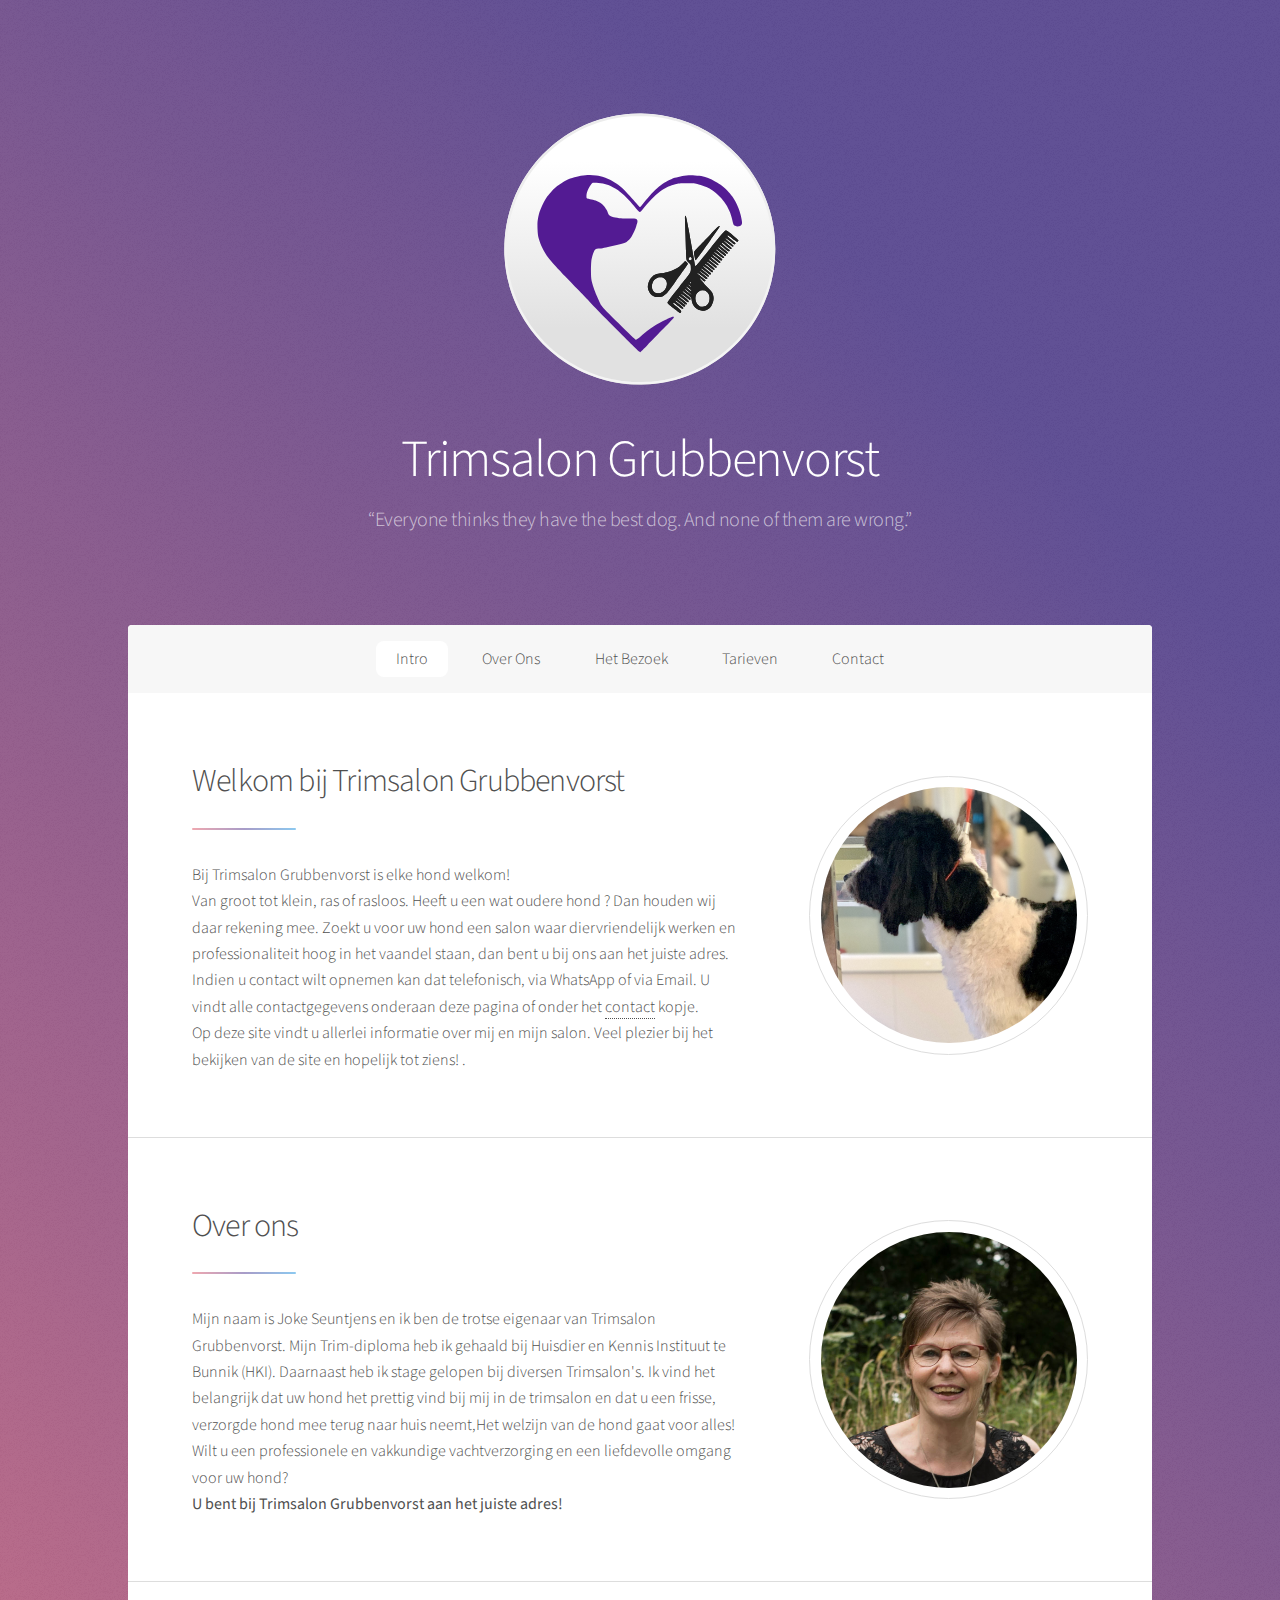
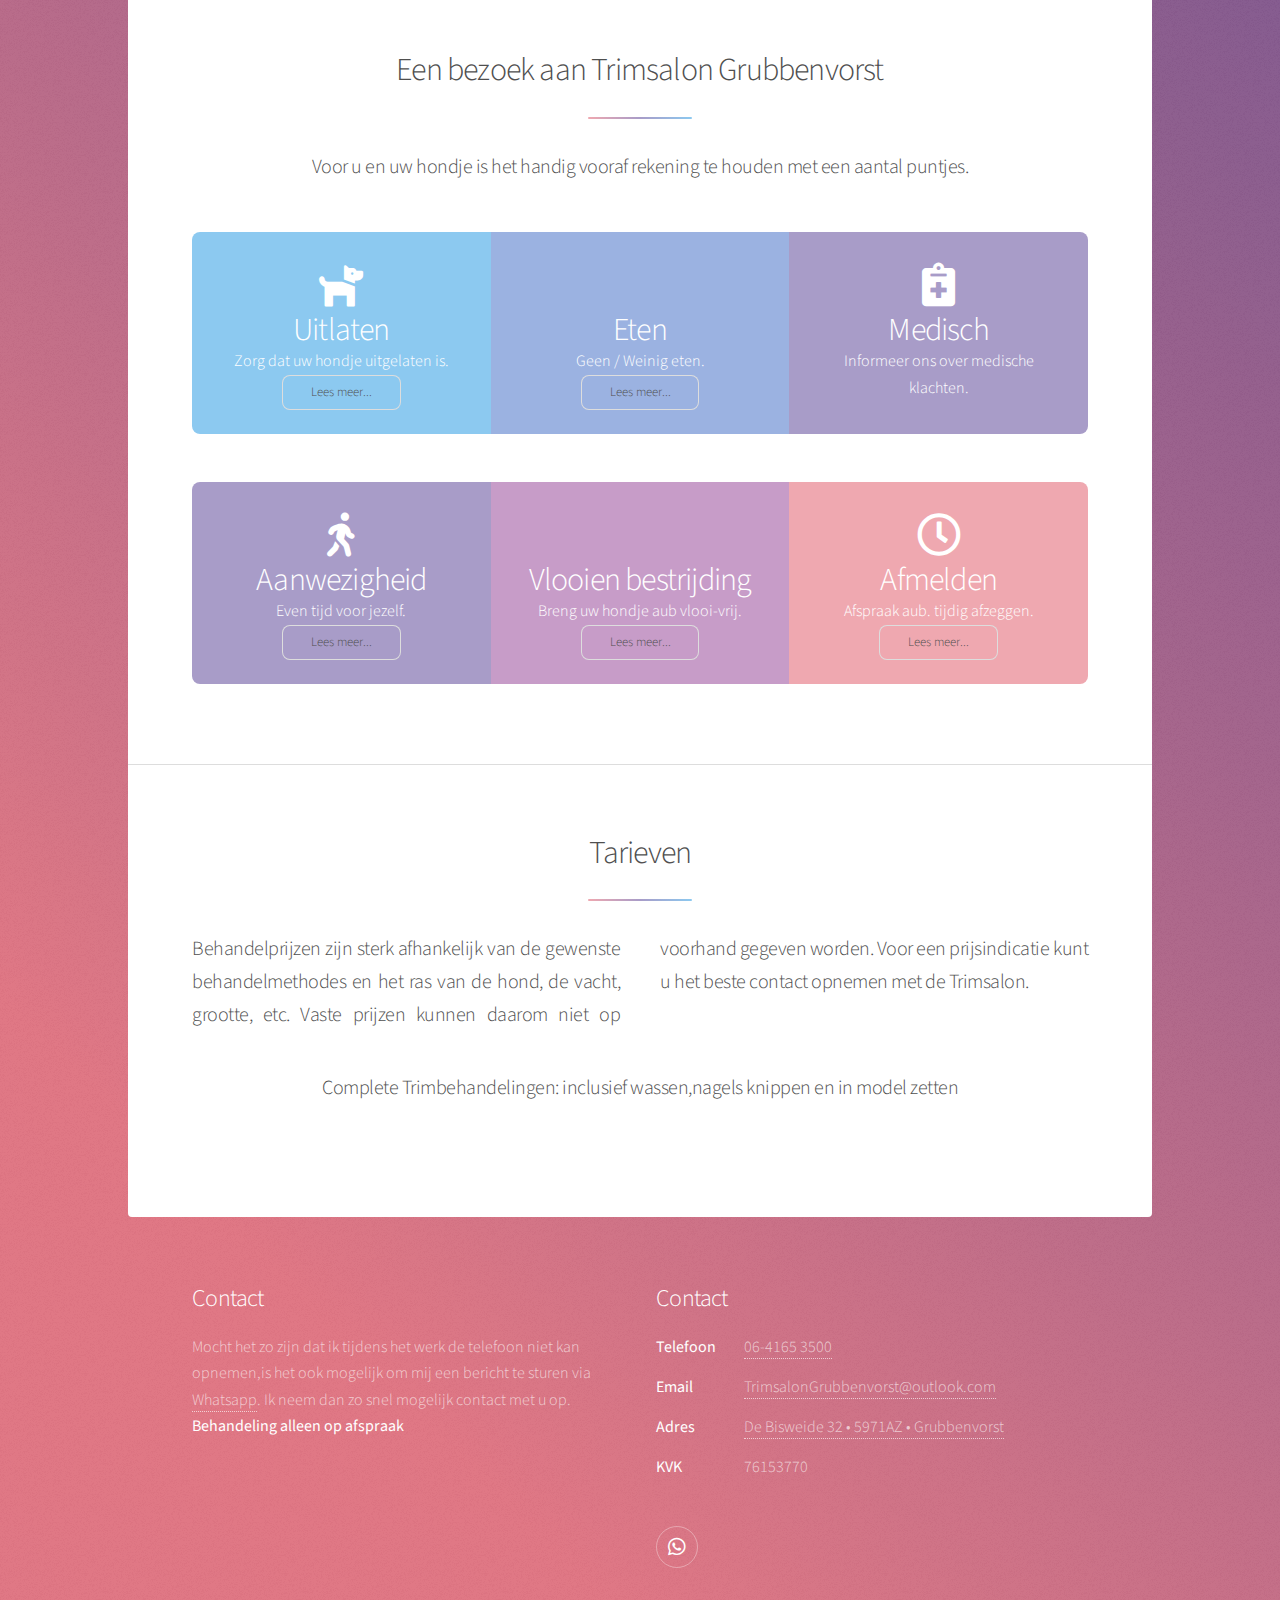
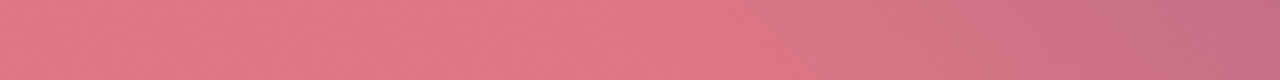
<file: index.html>
<!DOCTYPE HTML>
<!--
Stellar by HTML5 UP
html5up.net | @ajlkn
Free for personal and commercial use under the CCA 3.0 license (html5up.net/license)
-->
<html>

<head>
  <title>Trimsalon Grubbenvorst</title>
  <meta charset="utf-8" />
  <meta name="viewport" content="width=device-width, initial-scale=1, user-scalable=no" />
  <link rel="stylesheet" href="assets/css/main.css" />
  <noscript>
    <link rel="stylesheet" href="assets/css/noscript.css" />
  </noscript>
</head>

<body class="is-preload">

  <!-- Wrapper -->
  <div id="wrapper">

    <!-- Header -->
    <header id="header" class="alt">
      <span class="logo"><img src="images/logo.svg" alt="" style="width: 300px !important;" /></span>
      <h1>Trimsalon Grubbenvorst</h1>
      <p>“Everyone thinks they have the best dog. And none of them are wrong.”<br />
      </p>
    </header>

    <!-- Nav -->
    <nav id="nav">
      <ul>
        <li><a href="#intro" class="active">Intro</a></li>
        <li><a href="#first">Over Ons</a></li>
        <li><a href="#second">Het Bezoek</a></li>
        <li><a href="#tarieven">Tarieven</a></li>
        <li><a href="#footer  ">Contact</a></li>
      </ul>
    </nav>

    <!-- Main -->
    <div id="main">

      <!-- Introduction -->
      <section id="intro" class="main">
        <div class="spotlight">
          <div class="content">
            <header class="major">
              <h2>Welkom bij Trimsalon Grubbenvorst</h2>
            </header>
            <p>Bij Trimsalon Grubbenvorst is elke hond welkom!<br />Van groot tot klein, ras of rasloos. Heeft u een wat
              oudere hond ? Dan houden wij daar rekening mee. Zoekt u voor uw hond een salon waar diervriendelijk werken
              en professionaliteit hoog in het vaandel staan, dan bent u bij ons aan het juiste adres. Indien u contact
              wilt opnemen kan dat telefonisch, via WhatsApp of via Email. U vindt alle contactgegevens onderaan deze
              pagina of onder het <a href="#footer  ">contact</a> kopje. <br /> Op deze site vindt u allerlei informatie
              over mij en mijn salon. Veel plezier bij het bekijken van de site en hopelijk tot ziens!
              .</p>
            <!-- <ul class="actions">
                <li><a href="generic.html" class="button">Learn More</a></li>
                </ul> -->
          </div>
          <span class="image"><img src="images/trim1.jpg" alt="" /></span>
        </div>
      </section>


      <!-- First Section -->
      <section id="first" class="main">
        <div class="spotlight">
          <div class="content">
            <header class="major">
              <h2>Over ons</h2>
            </header>
            <p>Mijn naam is Joke Seuntjens en ik ben de trotse eigenaar van Trimsalon Grubbenvorst.
              Mijn Trim-diploma heb ik gehaald bij Huisdier en Kennis Instituut te Bunnik (HKI). Daarnaast heb ik stage
              gelopen bij diversen Trimsalon's.
              Ik vind het belangrijk dat uw hond het prettig vind bij mij in de trimsalon en dat u een frisse, verzorgde
              hond mee terug naar huis neemt,Het welzijn van de hond gaat voor alles!
              Wilt u een professionele en vakkundige vachtverzorging en een liefdevolle omgang voor uw hond?<br />
              <strong>U bent bij Trimsalon Grubbenvorst aan het juiste adres!</strong>
            </p>
          </div>
          <span class="image"><img src="images/joke01.jpg" alt="" /></span>
        </div>
        <!-- <footer class="major">
                <ul class="actions special">
                <li><a href="generic.html" class="button">Fotos</a></li>
                </ul>
                </footer> -->
      </section>

      <!-- Second Section -->
      <section id="second" class="main special">
        <header class="major">
          <h2>Een bezoek aan Trimsalon Grubbenvorst</h2>
          <p>Voor u en uw hondje is het handig vooraf rekening te houden met een aantal puntjes.</p>
        </header>
        <ul class="statistics">
          <li class="style5">
            <span class="icon solid fa-dog"></span>
            <strong>Uitlaten</strong> Zorg dat uw hondje uitgelaten is.
            <br />
            <div class="header button small">
              Lees meer...
            </div>
            <div class="content">
              <p>
                Het is voor uw hond prettig dat hij voor een bezoek aan de trimsalon goed uitgelaten is. De meeste
                behandelingen nemen enige uren in beslag en het is vervelend voor uw hond als hij zijn/haar behoeftes
                moet ophouden.
              </p>
            </div>
          </li>
          <li class="style4">
            <span class="icon fa-bone"></span>
            <strong>Eten</strong> Geen / Weinig eten.
            <br />
            <div class="header button small">
              Lees meer...
            </div>
            <div class="content">
              <p>
                Ik raad u aan om niet vlak van te voren voor een trimbehandeling eten te geven, sommige kunnen in de
                stress raken en dan braken ze het eten er weer uit.
              </p>
            </div>
          </li>
          <li class="style3">
            <span class="icon solid fa-notes-medical"></span>
            <strong>Medisch</strong> Informeer ons over medische klachten.
          </li>
        </ul>
        <ul class="statistics">
          <li class="style3">
            <span class="icon solid fa-walking"></span>
            <strong>Aanwezigheid</strong> Even tijd voor jezelf.
            <br />
            <div class="header button small">
              Lees meer...
            </div>
            <div class="content">
              <p>
                Door uw aanwezigheid kan de hond worden afgeleid of wilt hij wellicht steun bij u zoeken wanneer hij
                angstig of nerveus is. Daarnaast went de hond op deze manier niet aan een trimbehandeling.
              </p>
            </div>

          </li>
          <li class="style2">
            <span class="icon fa-bug"></span>
            <strong>Vlooien bestrijding</strong> Breng uw hondje aub vlooi-vrij.
            <br />
            <div class="header button small">
              Lees meer...
            </div>
            <div class="content">
              <p>
                Tenslotte nog het verzoek uw hond vrij van vlooien te brengen. Er zijn goede bestrijdingsmiddelen
                beschikbaar en het is een sprookje dat elke hond vlooien heeft.
              </p>
            </div>

          </li>
          <li class="style1">
            <span class="icon fa-clock"></span>
            <strong>Afmelden</strong> Afspraak aub. tijdig afzeggen.
            <br />
            <div class="header button small">
              Lees meer...
            </div>
            <div class="content">
              <p>
                Kunt u niet op uw afspraak aanwezig zijn, laat het mij dan zo snel mogelijk weten!
              </p>
            </div>

          </li>
        </ul>
        <!-- <p class="content">Nam elementum nisl et mi a commodo porttitor. Morbi sit amet nisl eu arcu faucibus hendrerit vel a risus. Nam a orci mi, elementum ac arcu sit amet, fermentum pellentesque et purus. Integer maximus varius lorem, sed convallis diam accumsan sed. Etiam porttitor placerat sapien, sed eleifend a enim pulvinar faucibus semper quis ut arcu. Ut non nisl a mollis est efficitur vestibulum. Integer eget purus nec nulla mattis et accumsan ut magna libero. Morbi auctor iaculis porttitor. Sed ut magna ac risus et hendrerit scelerisque. Praesent eleifend lacus in lectus aliquam porta. Cras eu ornare dui curabitur lacinia.</p> -->
        <!-- <footer class="major">
                  <ul class="actions special">
                  <li><a href="rules.html" class="button primary icon solid fa-question-circle">Meer Info</a></li>
                  </ul>
                  </footer> -->
      </section>

      <!-- Get Started -->
      <section id="tarieven" class="main special">
        <header class="major">
          <h2>Tarieven</h2>
          <p class="content">
            Behandelprijzen zijn sterk afhankelijk van de gewenste behandelmethodes en het ras van de hond, de vacht,
            grootte, etc. Vaste prijzen kunnen daarom niet op voorhand gegeven worden.
            Voor een prijsindicatie kunt u het beste contact opnemen met de Trimsalon.
            </p>
          <p>Complete Trimbehandelingen: inclusief wassen,nagels knippen en in model zetten</p>
        </header>
        <!-- Table -->
        <section>
          <div class="table-wrapper">
            <table class="alt">
              <thead>
                <tr>
                </tr>
              </thead>
              <tbody>
                <tr>
                </tr>
                <tr>
                </tr>
              </tbody>
            </table>
          </div>
        </section>

      </section>

    </div>

    <!-- Footer -->
    <footer id="footer">
      <section>
        <h2>Contact</h2>
        <p>Mocht het zo zijn dat ik tijdens het werk de telefoon niet kan opnemen,is het ook mogelijk om mij een bericht
          te sturen via <a href="https://wa.me/31641653500"> Whatsapp</a>.
          Ik neem dan zo snel mogelijk contact met u op.<br /><strong>Behandeling alleen op afspraak</strong>
        </p>
        <!-- <ul class="actions">
                    <li><a href="generic.html" class="button">Learn More</a></li>
                    </ul> -->
      </section>
      <section>
        <h2>Contact</h2>
        <dl class="alt">
          <dt>Telefoon</dt>
          <dd><a href=”tel:+31641653500”>06-4165 3500</a></dd>
          <dt>Email</dt>
          <dd><a
              href="mailto:TrimsalonGrubbenvorst@outlook.com?subject=Trimmen%20info&body=
              "_blank">TrimsalonGrubbenvorst@outlook.com</a></dd>
          <dt>Adres</dt>
          <dd><a href="https://goo.gl/maps/sJGPKZ2cXkKcwuor7">De Bisweide 32 &bull; 5971AZ &bull; Grubbenvorst</a></dd>
          <dt>KVK</dt>
          <dd>76153770</dd>
        </dl>
        <ul class="icons">
          <li><a href="https://wa.me/31641653500" class="icon brands fa-whatsapp alt"><span
                class="label">Whatsapp</span></a></li>
          <!-- <li><a href="#" class="icon brands fa-facebook alt"><span class="label">Facebook</span></a></li>
                        <li><a href="#" class="icon brands fa-instagram alt"><span class="label">Instagram</span></a></li> -->
        </ul>
      </section>
      <!-- <p class="copyright">&copy; Untitled. Design: <a href="https://html5up.net">HTML5 UP</a>.</p> -->
    </footer>




  </div>

  <!-- Scripts -->
  <script src="assets/js/jquery.min.js"></script>
  <script src="assets/js/jquery.scrollex.min.js"></script>
  <script src="assets/js/jquery.scrolly.min.js"></script>
  <script src="assets/js/browser.min.js"></script>
  <script src="assets/js/breakpoints.min.js"></script>
  <script src="assets/js/util.js"></script>
  <script src="assets/js/main.js"></script>

</body>

</html>
</file>
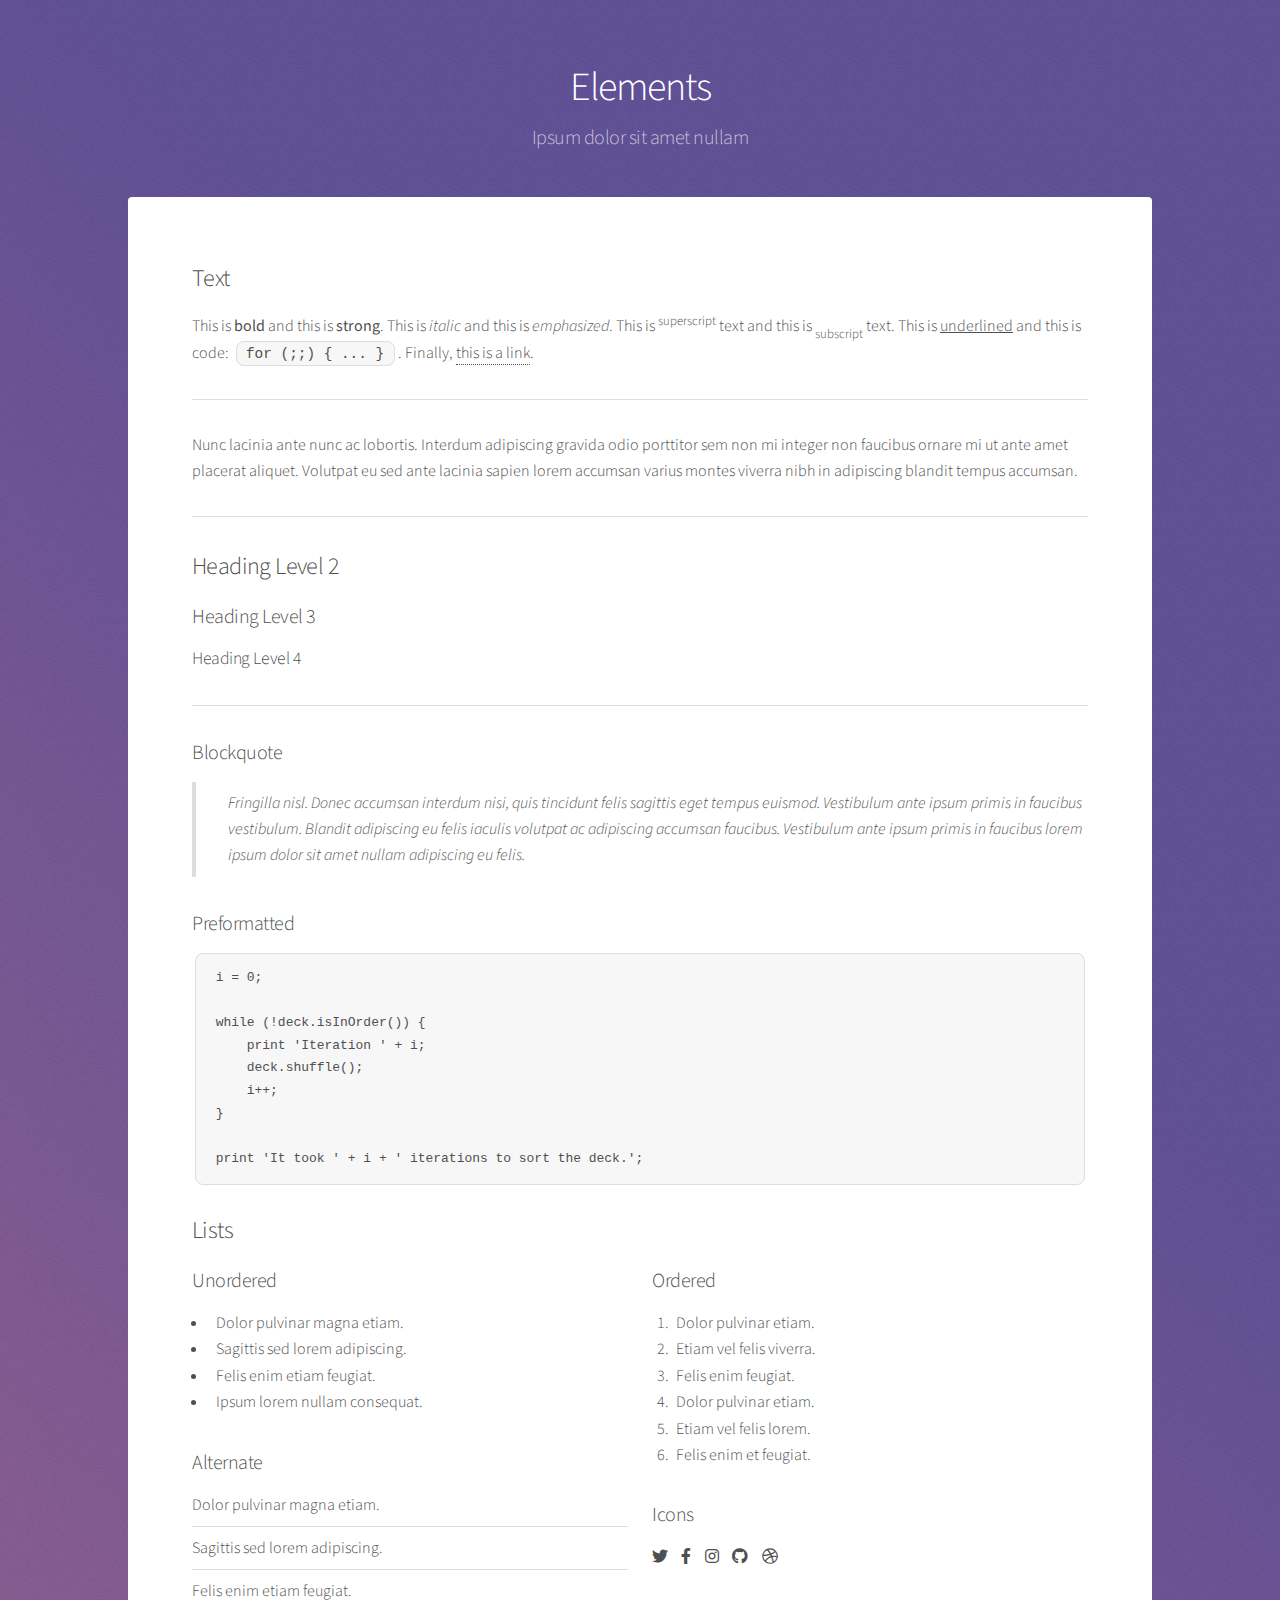
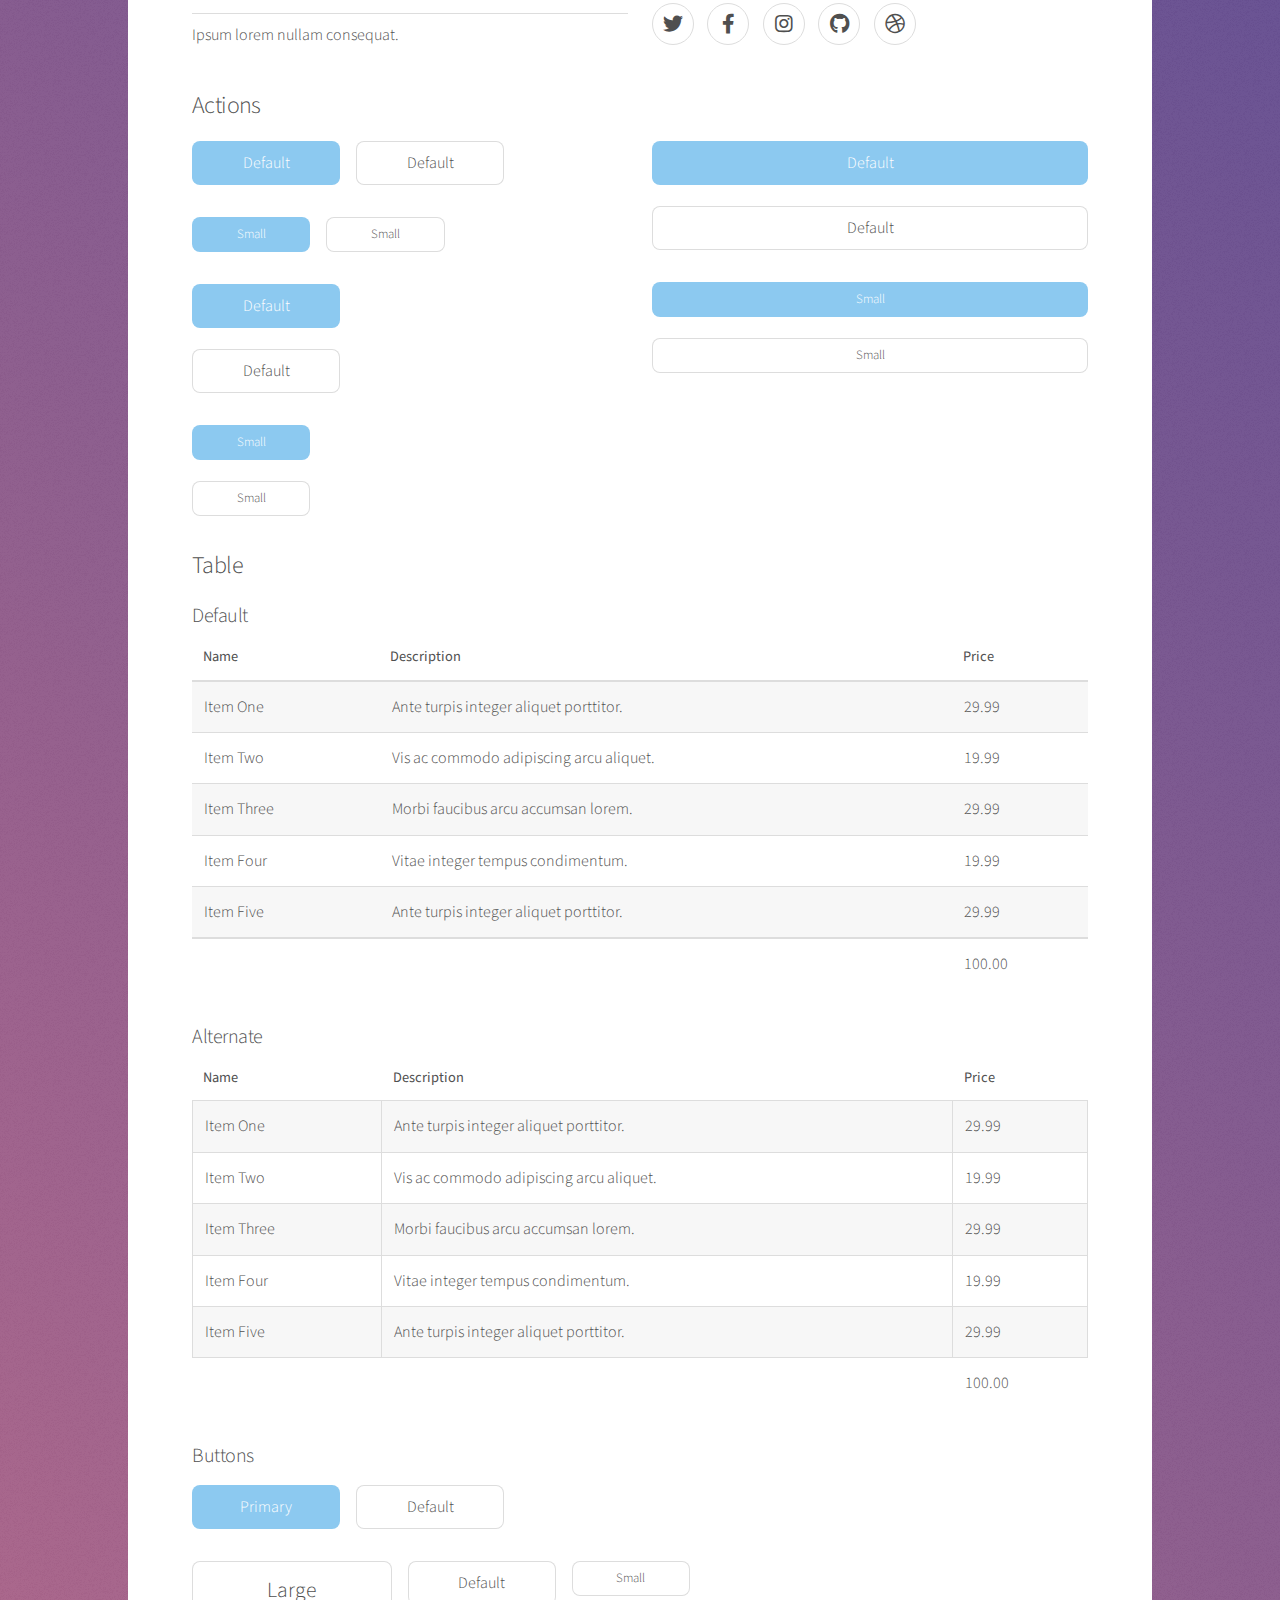
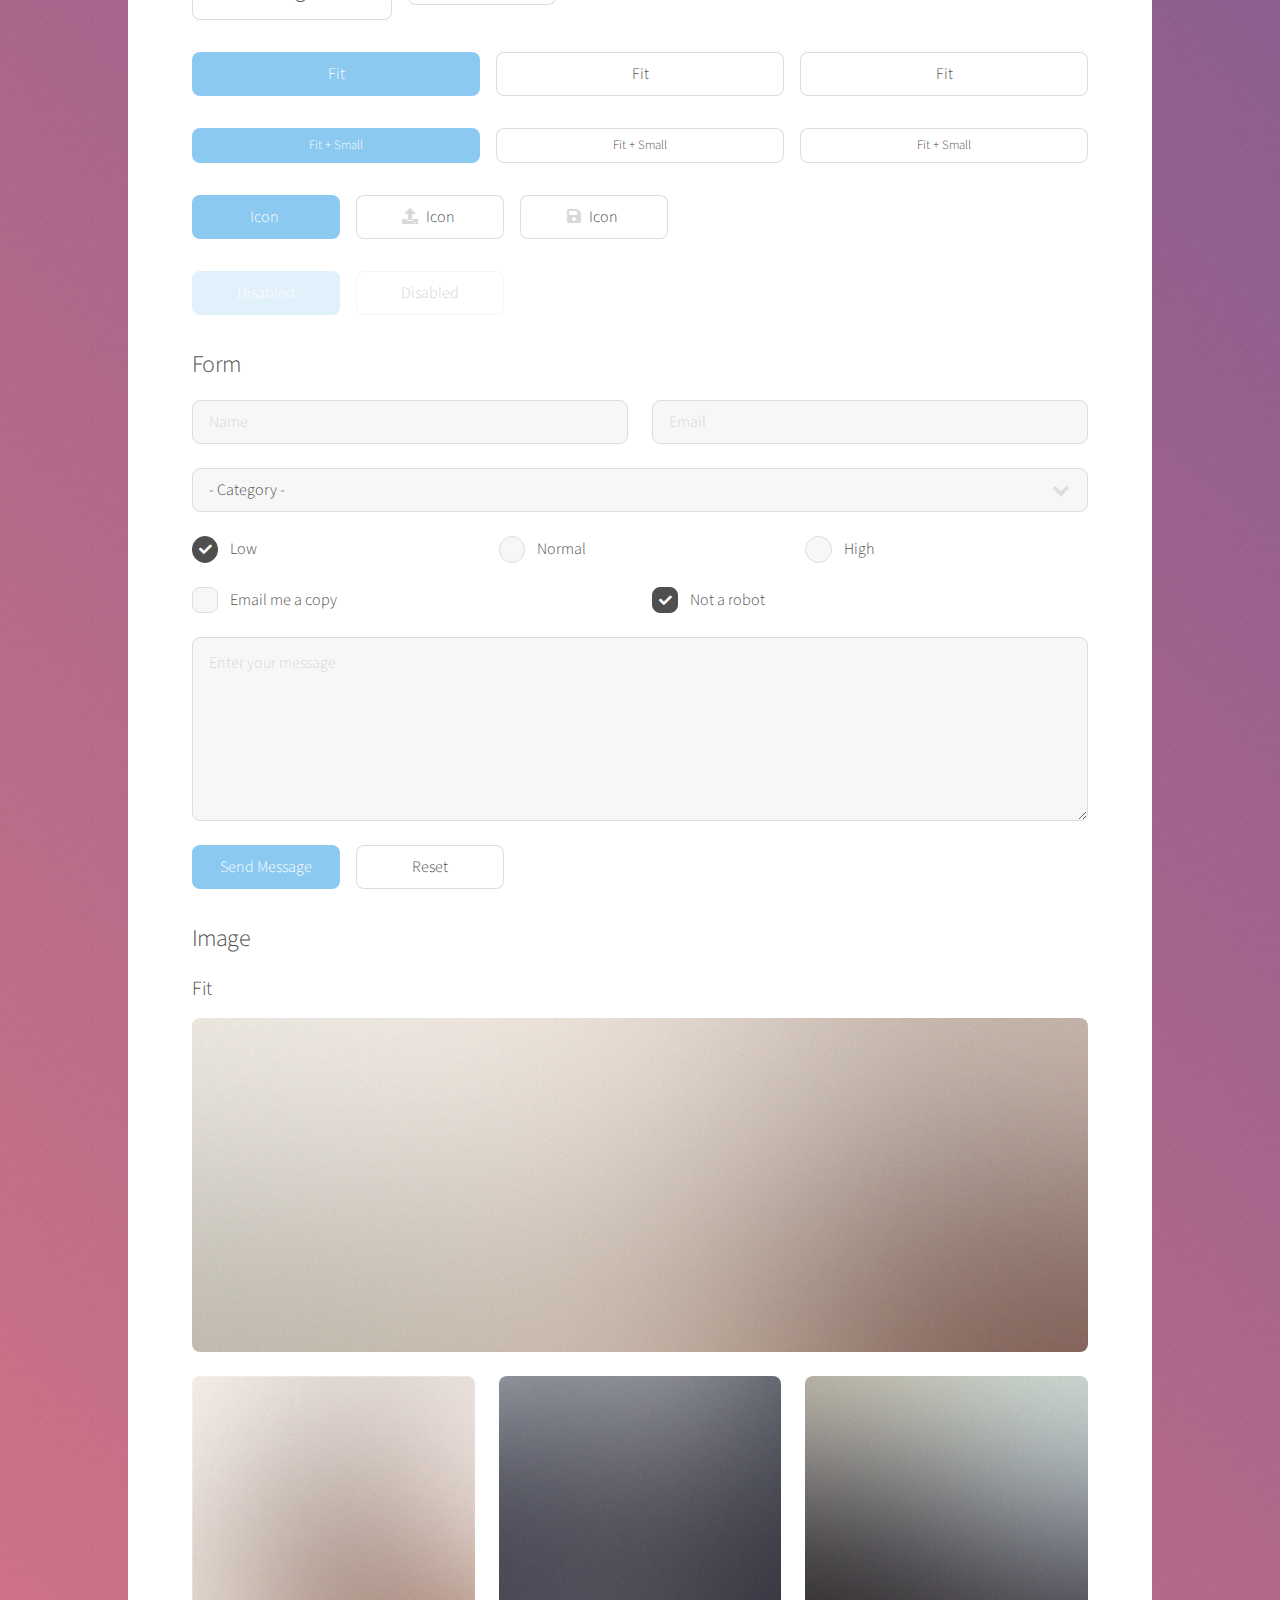
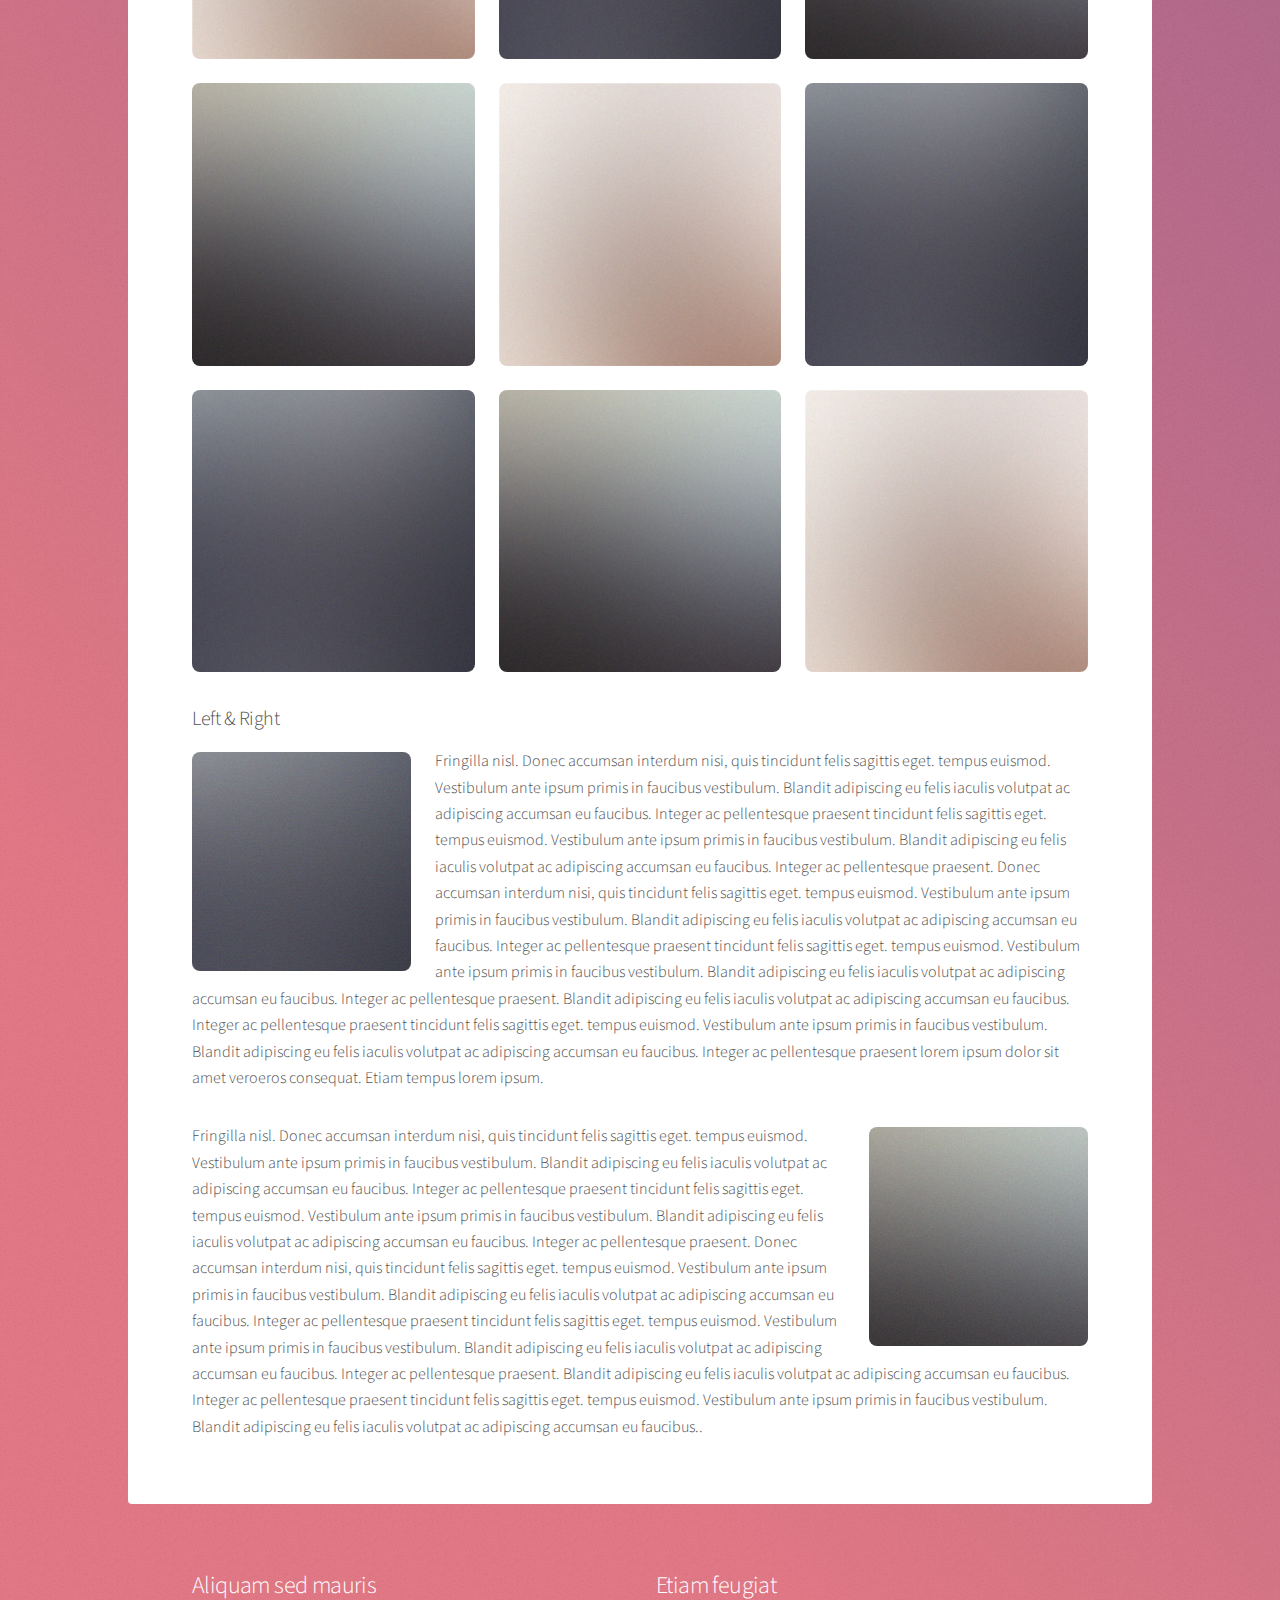
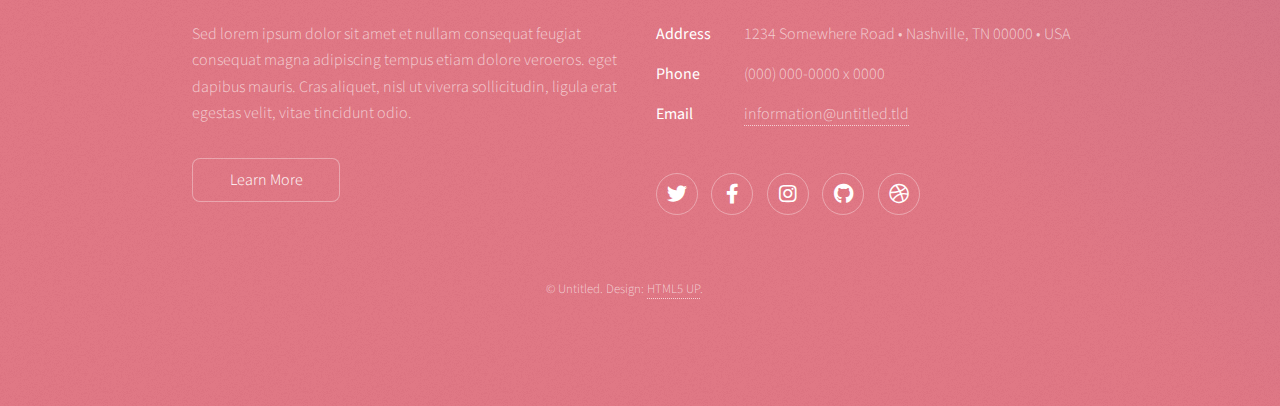
<file: elements.html>
<!DOCTYPE HTML>
<!--
	Stellar by HTML5 UP
	html5up.net | @ajlkn
	Free for personal and commercial use under the CCA 3.0 license (html5up.net/license)
-->
<html>
	<head>
		<title>Elements - Stellar by HTML5 UP</title>
		<meta charset="utf-8" />
		<meta name="viewport" content="width=device-width, initial-scale=1, user-scalable=no" />
		<link rel="stylesheet" href="assets/css/main.css" />
		<noscript><link rel="stylesheet" href="assets/css/noscript.css" /></noscript>
	</head>
	<body class="is-preload">

		<!-- Wrapper -->
			<div id="wrapper">

				<!-- Header -->
					<header id="header">
						<h1>Elements</h1>
						<p>Ipsum dolor sit amet nullam</p>
					</header>

				<!-- Main -->
					<div id="main">

						<!-- Content -->
							<section id="content" class="main">

								<!-- Text -->
									<section>
										<h2>Text</h2>
										<p>This is <b>bold</b> and this is <strong>strong</strong>. This is <i>italic</i> and this is <em>emphasized</em>.
										This is <sup>superscript</sup> text and this is <sub>subscript</sub> text.
										This is <u>underlined</u> and this is code: <code>for (;;) { ... }</code>. Finally, <a href="#">this is a link</a>.</p>
										<hr />
										<p>Nunc lacinia ante nunc ac lobortis. Interdum adipiscing gravida odio porttitor sem non mi integer non faucibus ornare mi ut ante amet placerat aliquet. Volutpat eu sed ante lacinia sapien lorem accumsan varius montes viverra nibh in adipiscing blandit tempus accumsan.</p>
										<hr />
										<h2>Heading Level 2</h2>
										<h3>Heading Level 3</h3>
										<h4>Heading Level 4</h4>
										<hr />
										<h3>Blockquote</h3>
										<blockquote>Fringilla nisl. Donec accumsan interdum nisi, quis tincidunt felis sagittis eget tempus euismod. Vestibulum ante ipsum primis in faucibus vestibulum. Blandit adipiscing eu felis iaculis volutpat ac adipiscing accumsan faucibus. Vestibulum ante ipsum primis in faucibus lorem ipsum dolor sit amet nullam adipiscing eu felis.</blockquote>
										<h3>Preformatted</h3>
										<pre><code>i = 0;

while (!deck.isInOrder()) {
    print 'Iteration ' + i;
    deck.shuffle();
    i++;
}

print 'It took ' + i + ' iterations to sort the deck.';</code></pre>
									</section>

								<!-- Lists -->
									<section>
										<h2>Lists</h2>
										<div class="row">
											<div class="col-6 col-12-medium">
												<h3>Unordered</h3>
												<ul>
													<li>Dolor pulvinar magna etiam.</li>
													<li>Sagittis sed lorem adipiscing.</li>
													<li>Felis enim etiam feugiat.</li>
													<li>Ipsum lorem nullam consequat.</li>
												</ul>
												<h3>Alternate</h3>
												<ul class="alt">
													<li>Dolor pulvinar magna etiam.</li>
													<li>Sagittis sed lorem adipiscing.</li>
													<li>Felis enim etiam feugiat.</li>
													<li>Ipsum lorem nullam consequat.</li>
												</ul>
											</div>
											<div class="col-6 col-12-medium">
												<h3>Ordered</h3>
												<ol>
													<li>Dolor pulvinar etiam.</li>
													<li>Etiam vel felis viverra.</li>
													<li>Felis enim feugiat.</li>
													<li>Dolor pulvinar etiam.</li>
													<li>Etiam vel felis lorem.</li>
													<li>Felis enim et feugiat.</li>
												</ol>
												<h3>Icons</h3>
												<ul class="icons">
													<li><a href="#" class="icon brands fa-twitter"><span class="label">Twitter</span></a></li>
													<li><a href="#" class="icon brands fa-facebook-f"><span class="label">Facebook</span></a></li>
													<li><a href="#" class="icon brands fa-instagram"><span class="label">Instagram</span></a></li>
													<li><a href="#" class="icon brands fa-github"><span class="label">GitHub</span></a></li>
													<li><a href="#" class="icon brands fa-dribbble"><span class="label">Dribbble</span></a></li>
												</ul>
												<ul class="icons">
													<li><a href="#" class="icon brands alt fa-twitter"><span class="label">Twitter</span></a></li>
													<li><a href="#" class="icon brands alt fa-facebook-f"><span class="label">Facebook</span></a></li>
													<li><a href="#" class="icon brands alt fa-instagram"><span class="label">Instagram</span></a></li>
													<li><a href="#" class="icon brands alt fa-github"><span class="label">GitHub</span></a></li>
													<li><a href="#" class="icon brands alt fa-dribbble"><span class="label">Dribbble</span></a></li>
												</ul>
											</div>
										</div>
										<h2>Actions</h2>
										<div class="row">
											<div class="col-6 col-12-medium">
												<ul class="actions">
													<li><a href="#" class="button primary">Default</a></li>
													<li><a href="#" class="button">Default</a></li>
												</ul>
												<ul class="actions small">
													<li><a href="#" class="button primary small">Small</a></li>
													<li><a href="#" class="button small">Small</a></li>
												</ul>
												<ul class="actions stacked">
													<li><a href="#" class="button primary">Default</a></li>
													<li><a href="#" class="button">Default</a></li>
												</ul>
												<ul class="actions stacked">
													<li><a href="#" class="button primary small">Small</a></li>
													<li><a href="#" class="button small">Small</a></li>
												</ul>
											</div>
											<div class="col-6 col-12-medium">
												<ul class="actions stacked">
													<li><a href="#" class="button primary fit">Default</a></li>
													<li><a href="#" class="button fit">Default</a></li>
												</ul>
												<ul class="actions stacked">
													<li><a href="#" class="button primary small fit">Small</a></li>
													<li><a href="#" class="button small fit">Small</a></li>
												</ul>
											</div>
										</div>
									</section>

								<!-- Table -->
									<section>
										<h2>Table</h2>
										<h3>Default</h3>
										<div class="table-wrapper">
											<table>
												<thead>
													<tr>
														<th>Name</th>
														<th>Description</th>
														<th>Price</th>
													</tr>
												</thead>
												<tbody>
													<tr>
														<td>Item One</td>
														<td>Ante turpis integer aliquet porttitor.</td>
														<td>29.99</td>
													</tr>
													<tr>
														<td>Item Two</td>
														<td>Vis ac commodo adipiscing arcu aliquet.</td>
														<td>19.99</td>
													</tr>
													<tr>
														<td>Item Three</td>
														<td> Morbi faucibus arcu accumsan lorem.</td>
														<td>29.99</td>
													</tr>
													<tr>
														<td>Item Four</td>
														<td>Vitae integer tempus condimentum.</td>
														<td>19.99</td>
													</tr>
													<tr>
														<td>Item Five</td>
														<td>Ante turpis integer aliquet porttitor.</td>
														<td>29.99</td>
													</tr>
												</tbody>
												<tfoot>
													<tr>
														<td colspan="2"></td>
														<td>100.00</td>
													</tr>
												</tfoot>
											</table>
										</div>

										<h3>Alternate</h3>
										<div class="table-wrapper">
											<table class="alt">
												<thead>
													<tr>
														<th>Name</th>
														<th>Description</th>
														<th>Price</th>
													</tr>
												</thead>
												<tbody>
													<tr>
														<td>Item One</td>
														<td>Ante turpis integer aliquet porttitor.</td>
														<td>29.99</td>
													</tr>
													<tr>
														<td>Item Two</td>
														<td>Vis ac commodo adipiscing arcu aliquet.</td>
														<td>19.99</td>
													</tr>
													<tr>
														<td>Item Three</td>
														<td> Morbi faucibus arcu accumsan lorem.</td>
														<td>29.99</td>
													</tr>
													<tr>
														<td>Item Four</td>
														<td>Vitae integer tempus condimentum.</td>
														<td>19.99</td>
													</tr>
													<tr>
														<td>Item Five</td>
														<td>Ante turpis integer aliquet porttitor.</td>
														<td>29.99</td>
													</tr>
												</tbody>
												<tfoot>
													<tr>
														<td colspan="2"></td>
														<td>100.00</td>
													</tr>
												</tfoot>
											</table>
										</div>
									</section>

								<!-- Buttons -->
									<section>
										<h3>Buttons</h3>
										<ul class="actions">
											<li><a href="#" class="button primary">Primary</a></li>
											<li><a href="#" class="button">Default</a></li>
										</ul>
										<ul class="actions">
											<li><a href="#" class="button large">Large</a></li>
											<li><a href="#" class="button">Default</a></li>
											<li><a href="#" class="button small">Small</a></li>
										</ul>
										<ul class="actions fit">
											<li><a href="#" class="button primary fit">Fit</a></li>
											<li><a href="#" class="button fit">Fit</a></li>
											<li><a href="#" class="button fit">Fit</a></li>
										</ul>
										<ul class="actions fit small">
											<li><a href="#" class="button primary fit small">Fit + Small</a></li>
											<li><a href="#" class="button fit small">Fit + Small</a></li>
											<li><a href="#" class="button fit small">Fit + Small</a></li>
										</ul>
										<ul class="actions">
											<li><a href="#" class="button primary icon solidfa-download">Icon</a></li>
											<li><a href="#" class="button icon solid fa-upload">Icon</a></li>
											<li><a href="#" class="button icon solid fa-save">Icon</a></li>
										</ul>
										<ul class="actions">
											<li><span class="button primary disabled">Disabled</span></li>
											<li><span class="button disabled">Disabled</span></li>
										</ul>
									</section>

								<!-- Form -->
									<section>
										<h2>Form</h2>
										<form method="post" action="#">
											<div class="row gtr-uniform">
												<div class="col-6 col-12-xsmall">
													<input type="text" name="demo-name" id="demo-name" value="" placeholder="Name" />
												</div>
												<div class="col-6 col-12-xsmall">
													<input type="email" name="demo-email" id="demo-email" value="" placeholder="Email" />
												</div>
												<div class="col-12">
													<select name="demo-category" id="demo-category">
														<option value="">- Category -</option>
														<option value="1">Manufacturing</option>
														<option value="1">Shipping</option>
														<option value="1">Administration</option>
														<option value="1">Human Resources</option>
													</select>
												</div>
												<div class="col-4 col-12-small">
													<input type="radio" id="demo-priority-low" name="demo-priority" checked>
													<label for="demo-priority-low">Low</label>
												</div>
												<div class="col-4 col-12-small">
													<input type="radio" id="demo-priority-normal" name="demo-priority">
													<label for="demo-priority-normal">Normal</label>
												</div>
												<div class="col-4 col-12-small">
													<input type="radio" id="demo-priority-high" name="demo-priority">
													<label for="demo-priority-high">High</label>
												</div>
												<div class="col-6 col-12-small">
													<input type="checkbox" id="demo-copy" name="demo-copy">
													<label for="demo-copy">Email me a copy</label>
												</div>
												<div class="col-6 col-12-small">
													<input type="checkbox" id="demo-human" name="demo-human" checked>
													<label for="demo-human">Not a robot</label>
												</div>
												<div class="col-12">
													<textarea name="demo-message" id="demo-message" placeholder="Enter your message" rows="6"></textarea>
												</div>
												<div class="col-12">
													<ul class="actions">
														<li><input type="submit" value="Send Message" class="primary" /></li>
														<li><input type="reset" value="Reset" /></li>
													</ul>
												</div>
											</div>
										</form>
									</section>

								<!-- Image -->
									<section>
										<h2>Image</h2>
										<h3>Fit</h3>
										<div class="box alt">
											<div class="row gtr-uniform">
												<div class="col-12"><span class="image fit"><img src="images/pic04.jpg" alt="" /></span></div>
												<div class="col-4"><span class="image fit"><img src="images/pic01.jpg" alt="" /></span></div>
												<div class="col-4"><span class="image fit"><img src="images/pic02.jpg" alt="" /></span></div>
												<div class="col-4"><span class="image fit"><img src="images/pic03.jpg" alt="" /></span></div>
												<div class="col-4"><span class="image fit"><img src="images/pic03.jpg" alt="" /></span></div>
												<div class="col-4"><span class="image fit"><img src="images/pic01.jpg" alt="" /></span></div>
												<div class="col-4"><span class="image fit"><img src="images/pic02.jpg" alt="" /></span></div>
												<div class="col-4"><span class="image fit"><img src="images/pic02.jpg" alt="" /></span></div>
												<div class="col-4"><span class="image fit"><img src="images/pic03.jpg" alt="" /></span></div>
												<div class="col-4"><span class="image fit"><img src="images/pic01.jpg" alt="" /></span></div>
											</div>
										</div>
										<h3>Left &amp; Right</h3>
										<p><span class="image left"><img src="images/pic05.jpg" alt="" /></span>Fringilla nisl. Donec accumsan interdum nisi, quis tincidunt felis sagittis eget. tempus euismod. Vestibulum ante ipsum primis in faucibus vestibulum. Blandit adipiscing eu felis iaculis volutpat ac adipiscing accumsan eu faucibus. Integer ac pellentesque praesent tincidunt felis sagittis eget. tempus euismod. Vestibulum ante ipsum primis in faucibus vestibulum. Blandit adipiscing eu felis iaculis volutpat ac adipiscing accumsan eu faucibus. Integer ac pellentesque praesent. Donec accumsan interdum nisi, quis tincidunt felis sagittis eget. tempus euismod. Vestibulum ante ipsum primis in faucibus vestibulum. Blandit adipiscing eu felis iaculis volutpat ac adipiscing accumsan eu faucibus. Integer ac pellentesque praesent tincidunt felis sagittis eget. tempus euismod. Vestibulum ante ipsum primis in faucibus vestibulum. Blandit adipiscing eu felis iaculis volutpat ac adipiscing accumsan eu faucibus. Integer ac pellentesque praesent. Blandit adipiscing eu felis iaculis volutpat ac adipiscing accumsan eu faucibus. Integer ac pellentesque praesent tincidunt felis sagittis eget. tempus euismod. Vestibulum ante ipsum primis in faucibus vestibulum. Blandit adipiscing eu felis iaculis volutpat ac adipiscing accumsan eu faucibus. Integer ac pellentesque praesent lorem ipsum dolor sit amet veroeros consequat. Etiam tempus lorem ipsum.</p>
										<p><span class="image right"><img src="images/pic06.jpg" alt="" /></span>Fringilla nisl. Donec accumsan interdum nisi, quis tincidunt felis sagittis eget. tempus euismod. Vestibulum ante ipsum primis in faucibus vestibulum. Blandit adipiscing eu felis iaculis volutpat ac adipiscing accumsan eu faucibus. Integer ac pellentesque praesent tincidunt felis sagittis eget. tempus euismod. Vestibulum ante ipsum primis in faucibus vestibulum. Blandit adipiscing eu felis iaculis volutpat ac adipiscing accumsan eu faucibus. Integer ac pellentesque praesent. Donec accumsan interdum nisi, quis tincidunt felis sagittis eget. tempus euismod. Vestibulum ante ipsum primis in faucibus vestibulum. Blandit adipiscing eu felis iaculis volutpat ac adipiscing accumsan eu faucibus. Integer ac pellentesque praesent tincidunt felis sagittis eget. tempus euismod. Vestibulum ante ipsum primis in faucibus vestibulum. Blandit adipiscing eu felis iaculis volutpat ac adipiscing accumsan eu faucibus. Integer ac pellentesque praesent. Blandit adipiscing eu felis iaculis volutpat ac adipiscing accumsan eu faucibus. Integer ac pellentesque praesent tincidunt felis sagittis eget. tempus euismod. Vestibulum ante ipsum primis in faucibus vestibulum. Blandit adipiscing eu felis iaculis volutpat ac adipiscing accumsan eu faucibus..</p>
									</section>

							</section>

					</div>

				<!-- Footer -->
					<footer id="footer">
						<section>
							<h2>Aliquam sed mauris</h2>
							<p>Sed lorem ipsum dolor sit amet et nullam consequat feugiat consequat magna adipiscing tempus etiam dolore veroeros. eget dapibus mauris. Cras aliquet, nisl ut viverra sollicitudin, ligula erat egestas velit, vitae tincidunt odio.</p>
							<ul class="actions">
								<li><a href="#" class="button">Learn More</a></li>
							</ul>
						</section>
						<section>
							<h2>Etiam feugiat</h2>
							<dl class="alt">
								<dt>Address</dt>
								<dd>1234 Somewhere Road &bull; Nashville, TN 00000 &bull; USA</dd>
								<dt>Phone</dt>
								<dd>(000) 000-0000 x 0000</dd>
								<dt>Email</dt>
								<dd><a href="#">information@untitled.tld</a></dd>
							</dl>
							<ul class="icons">
								<li><a href="#" class="icon brands fa-twitter alt"><span class="label">Twitter</span></a></li>
								<li><a href="#" class="icon brands fa-facebook-f alt"><span class="label">Facebook</span></a></li>
								<li><a href="#" class="icon brands fa-instagram alt"><span class="label">Instagram</span></a></li>
								<li><a href="#" class="icon brands fa-github alt"><span class="label">GitHub</span></a></li>
								<li><a href="#" class="icon brands fa-dribbble alt"><span class="label">Dribbble</span></a></li>
							</ul>
						</section>
						<p class="copyright">&copy; Untitled. Design: <a href="https://html5up.net">HTML5 UP</a>.</p>
					</footer>

			</div>

		<!-- Scripts -->
			<script src="assets/js/jquery.min.js"></script>
			<script src="assets/js/jquery.scrollex.min.js"></script>
			<script src="assets/js/jquery.scrolly.min.js"></script>
			<script src="assets/js/browser.min.js"></script>
			<script src="assets/js/breakpoints.min.js"></script>
			<script src="assets/js/util.js"></script>
			<script src="assets/js/main.js"></script>

	</body>
</html>
</file>
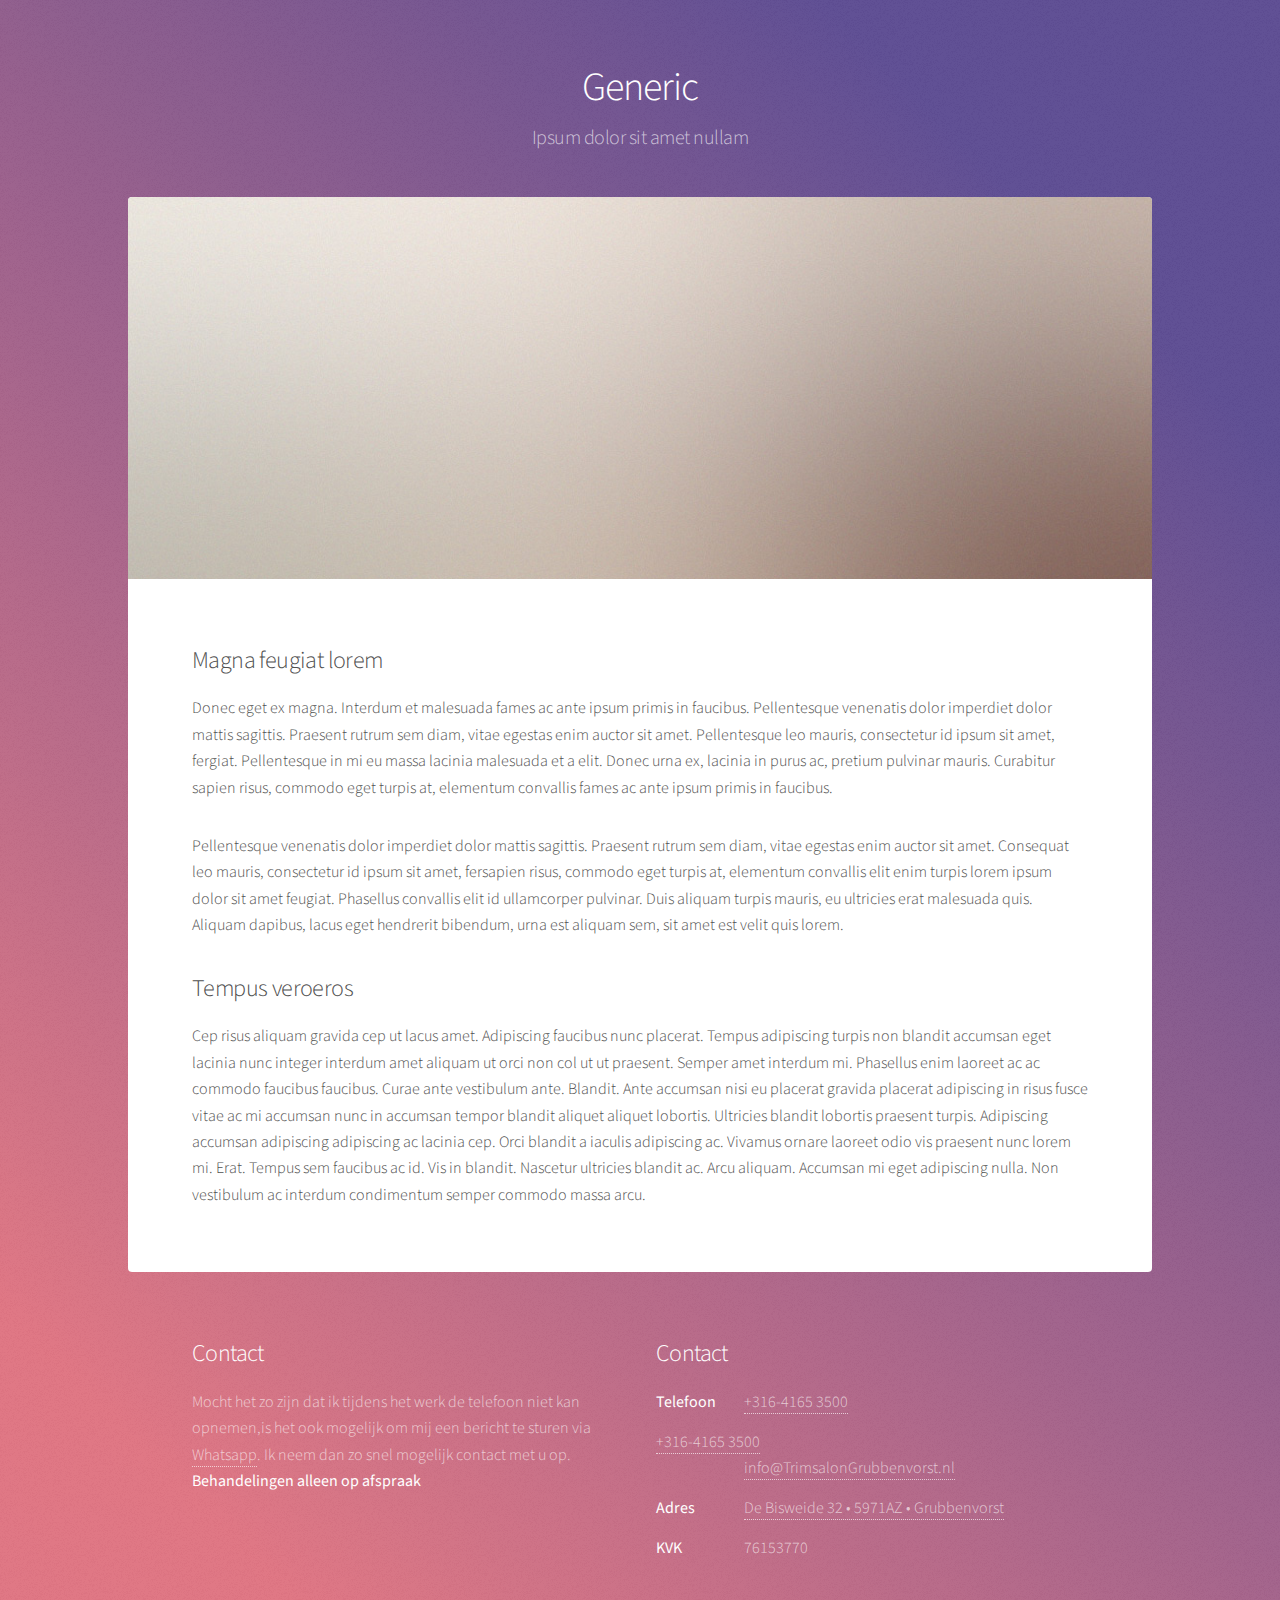
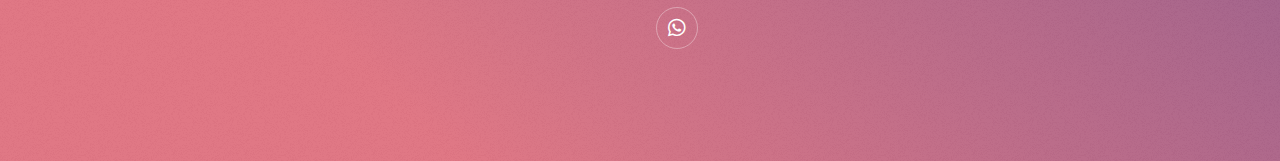
<file: generic.html>
<!DOCTYPE HTML>
<!--
	Stellar by HTML5 UP
	html5up.net | @ajlkn
	Free for personal and commercial use under the CCA 3.0 license (html5up.net/license)
-->
<html>
	<head>
		<title>Generic - Stellar by HTML5 UP</title>
		<meta charset="utf-8" />
		<meta name="viewport" content="width=device-width, initial-scale=1, user-scalable=no" />
		<link rel="stylesheet" href="assets/css/main.css" />
		<noscript><link rel="stylesheet" href="assets/css/noscript.css" /></noscript>
	</head>
	<body class="is-preload">

		<!-- Wrapper -->
			<div id="wrapper">

				<!-- Header -->
					<header id="header">
						<h1>Generic</h1>
						<p>Ipsum dolor sit amet nullam</p>
					</header>

				<!-- Main -->
					<div id="main">

						<!-- Content -->
							<section id="content" class="main">
								<span class="image main"><img src="images/pic04.jpg" alt="" /></span>
								<h2>Magna feugiat lorem</h2>
								<p>Donec eget ex magna. Interdum et malesuada fames ac ante ipsum primis in faucibus. Pellentesque venenatis dolor imperdiet dolor mattis sagittis. Praesent rutrum sem diam, vitae egestas enim auctor sit amet. Pellentesque leo mauris, consectetur id ipsum sit amet, fergiat. Pellentesque in mi eu massa lacinia malesuada et a elit. Donec urna ex, lacinia in purus ac, pretium pulvinar mauris. Curabitur sapien risus, commodo eget turpis at, elementum convallis fames ac ante ipsum primis in faucibus.</p>
								<p>Pellentesque venenatis dolor imperdiet dolor mattis sagittis. Praesent rutrum sem diam, vitae egestas enim auctor sit amet. Consequat leo mauris, consectetur id ipsum sit amet, fersapien risus, commodo eget turpis at, elementum convallis elit enim turpis lorem ipsum dolor sit amet feugiat. Phasellus convallis elit id ullamcorper pulvinar. Duis aliquam turpis mauris, eu ultricies erat malesuada quis. Aliquam dapibus, lacus eget hendrerit bibendum, urna est aliquam sem, sit amet est velit quis lorem.</p>
								<h2>Tempus veroeros</h2>
								<p>Cep risus aliquam gravida cep ut lacus amet. Adipiscing faucibus nunc placerat. Tempus adipiscing turpis non blandit accumsan eget lacinia nunc integer interdum amet aliquam ut orci non col ut ut praesent. Semper amet interdum mi. Phasellus enim laoreet ac ac commodo faucibus faucibus. Curae ante vestibulum ante. Blandit. Ante accumsan nisi eu placerat gravida placerat adipiscing in risus fusce vitae ac mi accumsan nunc in accumsan tempor blandit aliquet aliquet lobortis. Ultricies blandit lobortis praesent turpis. Adipiscing accumsan adipiscing adipiscing ac lacinia cep. Orci blandit a iaculis adipiscing ac. Vivamus ornare laoreet odio vis praesent nunc lorem mi. Erat. Tempus sem faucibus ac id. Vis in blandit. Nascetur ultricies blandit ac. Arcu aliquam. Accumsan mi eget adipiscing nulla. Non vestibulum ac interdum condimentum semper commodo massa arcu.</p>
							</section>

					</div>

            <!-- Footer -->
            <footer id="footer">
              <section>
                <h2>Contact</h2>
                <p>Mocht het zo zijn dat ik tijdens het werk de telefoon niet kan opnemen,is het ook mogelijk om mij een bericht te sturen via <a href="https://wa.me/31641653500"> Whatsapp</a>. 
                  Ik neem dan zo snel mogelijk contact met u op.<br /><strong>Behandelingen alleen op afspraak</strong>
                </p>
                <!-- <ul class="actions">
                  <li><a href="generic.html" class="button">Learn More</a></li>
                  </ul> -->
                </section>
                <section>
                  <h2>Contact</h2>
                  <dl class="alt">
                    <dt>Telefoon</dt>
                    <dd><a href=”+31641653500”>+316-4165 3500</a></dd>
    <a href=”tel:+31641653500”>+316-4165 3500</a>      <dd><a href="mailto:info@TrimsalonGrubbenvorst?subject=Trimmen%20info&body=Mijn%20hond%20heet%3A%0AHet%20Ras%20is%3A%0A%0AMijn%20wensen%3A%0A" target="_blank">info@TrimsalonGrubbenvorst.nl</a></dd>
                    <dt>Adres</dt>
                    <dd><a href="https://goo.gl/maps/sJGPKZ2cXkKcwuor7">De Bisweide 32 &bull; 5971AZ &bull; Grubbenvorst</a></dd>
                    <dt>KVK</dt>
                    <dd>76153770</dd>
                  </dl>
                  <ul class="icons">
                    <li><a href="https://wa.me/31641653500" class="icon brands fa-whatsapp alt"><span class="label">Whatsapp</span></a></li>
                    <!-- <li><a href="#" class="icon brands fa-facebook alt"><span class="label">Facebook</span></a></li>
                      <li><a href="#" class="icon brands fa-instagram alt"><span class="label">Instagram</span></a></li> -->
                    </ul>
                  </section>
                  <!-- <p class="copyright">&copy; Untitled. Design: <a href="https://html5up.net">HTML5 UP</a>.</p> -->
                </footer>

			</div>

		<!-- Scripts -->
			<script src="assets/js/jquery.min.js"></script>
			<script src="assets/js/jquery.scrollex.min.js"></script>
			<script src="assets/js/jquery.scrolly.min.js"></script>
			<script src="assets/js/browser.min.js"></script>
			<script src="assets/js/breakpoints.min.js"></script>
			<script src="assets/js/util.js"></script>
			<script src="assets/js/main.js"></script>

	</body>
</html>
</file>
<file: assets/css/noscript.css>
/*
	Stellar by HTML5 UP
	html5up.net | @ajlkn
	Free for personal and commercial use under the CCA 3.0 license (html5up.net/license)
*/

/* Header */

	body.is-preload #header.alt > * {
		opacity: 1;
	}

	body.is-preload #header.alt .logo {
		-moz-transform: none;
		-webkit-transform: none;
		-ms-transform: none;
		transform: none;
	}
</file>
<file: assets/css/main.css>
@import url(fontawesome-all.min.css);
@import 'https://fonts.googleapis.com/css?family=Source+Sans+Pro:300,400';

/*
	Stellar by HTML5 UP
	html5up.net | @ajlkn
	Free for personal and commercial use under the CCA 3.0 license (html5up.net/license)
*/

html, body, div, span, applet, object,
iframe, h1, h2, h3, h4, h5, h6, p, blockquote,
pre, a, abbr, acronym, address, big, cite,
code, del, dfn, em, img, ins, kbd, q, s, samp,
small, strike, strong, sub, sup, tt, var, b,
u, i, center, dl, dt, dd, ol, ul, li, fieldset,
form, label, legend, table, caption, tbody,
tfoot, thead, tr, th, td, article, aside,
canvas, details, embed, figure, figcaption,
footer, header, hgroup, menu, nav, output, ruby,
section, summary, time, mark, audio, video {
	margin: 0;
	padding: 0;
	border: 0;
	font-size: 100%;
	font: inherit;
	vertical-align: baseline;}

article, aside, details, figcaption, figure,
footer, header, hgroup, menu, nav, section {
	display: block;}

body {
	line-height: 1;
}

ol, ul {
	list-style: none;
}

blockquote, q {
	quotes: none;
}

	blockquote:before, blockquote:after, q:before, q:after {
		content: '';
		content: none;
	}

table {
	border-collapse: collapse;
	border-spacing: 0;
}

body {
	-webkit-text-size-adjust: none;
}

mark {
	background-color: transparent;
	color: inherit;
}

input::-moz-focus-inner {
	border: 0;
	padding: 0;
}

input, select, textarea {
	-moz-appearance: none;
	-webkit-appearance: none;
	-ms-appearance: none;
	appearance: none;
}

/* Basic */

	@-ms-viewport {
		width: device-width;
	}

	body {
		-ms-overflow-style: scrollbar;
	}

	@media screen and (max-width: 480px) {

		html, body {
			min-width: 320px;
		}

	}

	html {
		box-sizing: border-box;
	}

	*, *:before, *:after {
		box-sizing: inherit;
	}

	body {
		background-color: #935d8c;
		background-image: url("images/overlay.png"), -moz-linear-gradient(45deg, #e37682 15%, #5f4d93 85%);
		background-image: url("images/overlay.png"), -webkit-linear-gradient(45deg, #e37682 15%, #5f4d93 85%);
		background-image: url("images/overlay.png"), -ms-linear-gradient(45deg, #e37682 15%, #5f4d93 85%);
		background-image: url("images/overlay.png"), linear-gradient(45deg, #e37682 15%, #5f4d93 85%);
	}

		body.is-preload *, body.is-preload *:before, body.is-preload *:after {
			-moz-animation: none !important;
			-webkit-animation: none !important;
			-ms-animation: none !important;
			animation: none !important;
			-moz-transition: none !important;
			-webkit-transition: none !important;
			-ms-transition: none !important;
			transition: none !important;
		}

/* Type */

	body {
		background-color: #935d8c;
		color: rgba(255, 255, 255, 0.65);
	}

	body, input, select, textarea {
		font-family: "Source Sans Pro", Helvetica, sans-serif;
		font-size: 17pt;
		font-weight: 300;
		line-height: 1.65;
	}

		@media screen and (max-width: 1680px) {

			body, input, select, textarea {
				font-size: 14pt;
			}

		}

		@media screen and (max-width: 1280px) {

			body, input, select, textarea {
				font-size: 12pt;
			}

		}

		@media screen and (max-width: 360px) {

			body, input, select, textarea {
				font-size: 11pt;
			}

		}

	a {
		-moz-transition: color 0.2s ease, border-bottom 0.2s ease;
		-webkit-transition: color 0.2s ease, border-bottom 0.2s ease;
		-ms-transition: color 0.2s ease, border-bottom 0.2s ease;
		transition: color 0.2s ease, border-bottom 0.2s ease;
		text-decoration: none;
		border-bottom: dotted 1px;
		color: inherit;
	}

		a:hover {
			border-bottom-color: transparent;
		}

	strong, b {
		font-weight: 400;
	}

	em, i {
		font-style: italic;
	}

	p {
		margin: 0 0 2em 0;
	}

		p.content {
			-moz-columns: 20em 2;
			-webkit-columns: 20em 2;
			-ms-columns: 20em 2;
			columns: 20em 2;
			-moz-column-gap: 2em;
			-webkit-column-gap: 2em;
			-ms-column-gap: 2em;
			column-gap: 2em;
			text-align: justify;
		}

	h1, h2, h3, h4, h5, h6 {
		font-weight: 300;
		line-height: 1.5;
		margin: 0 0 0.7em 0;
		letter-spacing: -0.025em;
	}

		h1 a, h2 a, h3 a, h4 a, h5 a, h6 a {
			color: inherit;
			text-decoration: none;
		}

	h1 {
		font-size: 2.5em;
		line-height: 1.2;
	}

	h2 {
		font-size: 1.5em;
	}

	h3 {
		font-size: 1.25em;
	}

	h4 {
		font-size: 1.1em;
	}

	h5 {
		font-size: 0.9em;
	}

	h6 {
		font-size: 0.7em;
	}

	@media screen and (max-width: 736px) {

		h1 {
			font-size: 2em;
		}

	}

	sub {
		font-size: 0.8em;
		position: relative;
		top: 0.5em;
	}

	sup {
		font-size: 0.8em;
		position: relative;
		top: -0.5em;
	}

	blockquote {
		border-left: solid 4px;
		font-style: italic;
		margin: 0 0 2em 0;
		padding: 0.5em 0 0.5em 2em;
	}

	code {
		border-radius: 8px;
		border: solid 1px;
		font-family: "Courier New", monospace;
		font-size: 0.9em;
		margin: 0 0.25em;
		padding: 0.25em 0.65em;
	}

	pre {
		-webkit-overflow-scrolling: touch;
		font-family: "Courier New", monospace;
		font-size: 0.9em;
		margin: 0 0 2em 0;
	}

		pre code {
			display: block;
			line-height: 1.75;
			padding: 1em 1.5em;
			overflow-x: auto;
		}

	hr {
		border: 0;
		border-bottom: solid 1px;
		margin: 2em 0;
	}

		hr.major {
			margin: 3em 0;
		}

	.align-left {
		text-align: left;
	}

	.align-center {
		text-align: center;
	}

	.align-right {
		text-align: right;
	}

	input, select, textarea {
		color: #ffffff;
	}

	a:hover {
		color: #ffffff;
	}

	strong, b {
		color: #ffffff;
	}

	h1, h2, h3, h4, h5, h6 {
		color: #ffffff;
	}

	blockquote {
		border-left-color: rgba(255, 255, 255, 0.35);
	}

	code {
		background: rgba(255, 255, 255, 0.075);
		border-color: rgba(255, 255, 255, 0.35);
	}

	hr {
		border-bottom-color: rgba(255, 255, 255, 0.35);
	}

/* Row */

	.row {
		display: flex;
		flex-wrap: wrap;
		box-sizing: border-box;
		align-items: stretch;
	}

		.row > * {
			box-sizing: border-box;
		}

		.row.gtr-uniform > * > :last-child {
			margin-bottom: 0;
		}

		.row.aln-left {
			justify-content: flex-start;
		}

		.row.aln-center {
			justify-content: center;
		}

		.row.aln-right {
			justify-content: flex-end;
		}

		.row.aln-top {
			align-items: flex-start;
		}

		.row.aln-middle {
			align-items: center;
		}

		.row.aln-bottom {
			align-items: flex-end;
		}

		.row > .imp {
			order: -1;
		}

		.row > .col-1 {
			width: 8.33333%;
		}

		.row > .off-1 {
			margin-left: 8.33333%;
		}

		.row > .col-2 {
			width: 16.66667%;
		}

		.row > .off-2 {
			margin-left: 16.66667%;
		}

		.row > .col-3 {
			width: 25%;
		}

		.row > .off-3 {
			margin-left: 25%;
		}

		.row > .col-4 {
			width: 33.33333%;
		}

		.row > .off-4 {
			margin-left: 33.33333%;
		}

		.row > .col-5 {
			width: 41.66667%;
		}

		.row > .off-5 {
			margin-left: 41.66667%;
		}

		.row > .col-6 {
			width: 50%;
		}

		.row > .off-6 {
			margin-left: 50%;
		}

		.row > .col-7 {
			width: 58.33333%;
		}

		.row > .off-7 {
			margin-left: 58.33333%;
		}

		.row > .col-8 {
			width: 66.66667%;
		}

		.row > .off-8 {
			margin-left: 66.66667%;
		}

		.row > .col-9 {
			width: 75%;
		}

		.row > .off-9 {
			margin-left: 75%;
		}

		.row > .col-10 {
			width: 83.33333%;
		}

		.row > .off-10 {
			margin-left: 83.33333%;
		}

		.row > .col-11 {
			width: 91.66667%;
		}

		.row > .off-11 {
			margin-left: 91.66667%;
		}

		.row > .col-12 {
			width: 100%;
		}

		.row > .off-12 {
			margin-left: 100%;
		}

		.row.gtr-0 {
			margin-top: 0;
			margin-left: 0em;
		}

			.row.gtr-0 > * {
				padding: 0 0 0 0em;
			}

			.row.gtr-0.gtr-uniform {
				margin-top: 0em;
			}

				.row.gtr-0.gtr-uniform > * {
					padding-top: 0em;
				}

		.row.gtr-25 {
			margin-top: 0;
			margin-left: -0.375em;
		}

			.row.gtr-25 > * {
				padding: 0 0 0 0.375em;
			}

			.row.gtr-25.gtr-uniform {
				margin-top: -0.375em;
			}

				.row.gtr-25.gtr-uniform > * {
					padding-top: 0.375em;
				}

		.row.gtr-50 {
			margin-top: 0;
			margin-left: -0.75em;
		}

			.row.gtr-50 > * {
				padding: 0 0 0 0.75em;
			}

			.row.gtr-50.gtr-uniform {
				margin-top: -0.75em;
			}

				.row.gtr-50.gtr-uniform > * {
					padding-top: 0.75em;
				}

		.row {
			margin-top: 0;
			margin-left: -1.5em;
		}

			.row > * {
				padding: 0 0 0 1.5em;
			}

			.row.gtr-uniform {
				margin-top: -1.5em;
			}

				.row.gtr-uniform > * {
					padding-top: 1.5em;
				}

		.row.gtr-150 {
			margin-top: 0;
			margin-left: -2.25em;
		}

			.row.gtr-150 > * {
				padding: 0 0 0 2.25em;
			}

			.row.gtr-150.gtr-uniform {
				margin-top: -2.25em;
			}

				.row.gtr-150.gtr-uniform > * {
					padding-top: 2.25em;
				}

		.row.gtr-200 {
			margin-top: 0;
			margin-left: -3em;
		}

			.row.gtr-200 > * {
				padding: 0 0 0 3em;
			}

			.row.gtr-200.gtr-uniform {
				margin-top: -3em;
			}

				.row.gtr-200.gtr-uniform > * {
					padding-top: 3em;
				}

		@media screen and (max-width: 1680px) {

			.row {
				display: flex;
				flex-wrap: wrap;
				box-sizing: border-box;
				align-items: stretch;
			}

				.row > * {
					box-sizing: border-box;
				}

				.row.gtr-uniform > * > :last-child {
					margin-bottom: 0;
				}

				.row.aln-left {
					justify-content: flex-start;
				}

				.row.aln-center {
					justify-content: center;
				}

				.row.aln-right {
					justify-content: flex-end;
				}

				.row.aln-top {
					align-items: flex-start;
				}

				.row.aln-middle {
					align-items: center;
				}

				.row.aln-bottom {
					align-items: flex-end;
				}

				.row > .imp-xlarge {
					order: -1;
				}

				.row > .col-1-xlarge {
					width: 8.33333%;
				}

				.row > .off-1-xlarge {
					margin-left: 8.33333%;
				}

				.row > .col-2-xlarge {
					width: 16.66667%;
				}

				.row > .off-2-xlarge {
					margin-left: 16.66667%;
				}

				.row > .col-3-xlarge {
					width: 25%;
				}

				.row > .off-3-xlarge {
					margin-left: 25%;
				}

				.row > .col-4-xlarge {
					width: 33.33333%;
				}

				.row > .off-4-xlarge {
					margin-left: 33.33333%;
				}

				.row > .col-5-xlarge {
					width: 41.66667%;
				}

				.row > .off-5-xlarge {
					margin-left: 41.66667%;
				}

				.row > .col-6-xlarge {
					width: 50%;
				}

				.row > .off-6-xlarge {
					margin-left: 50%;
				}

				.row > .col-7-xlarge {
					width: 58.33333%;
				}

				.row > .off-7-xlarge {
					margin-left: 58.33333%;
				}

				.row > .col-8-xlarge {
					width: 66.66667%;
				}

				.row > .off-8-xlarge {
					margin-left: 66.66667%;
				}

				.row > .col-9-xlarge {
					width: 75%;
				}

				.row > .off-9-xlarge {
					margin-left: 75%;
				}

				.row > .col-10-xlarge {
					width: 83.33333%;
				}

				.row > .off-10-xlarge {
					margin-left: 83.33333%;
				}

				.row > .col-11-xlarge {
					width: 91.66667%;
				}

				.row > .off-11-xlarge {
					margin-left: 91.66667%;
				}

				.row > .col-12-xlarge {
					width: 100%;
				}

				.row > .off-12-xlarge {
					margin-left: 100%;
				}

				.row.gtr-0 {
					margin-top: 0;
					margin-left: 0em;
				}

					.row.gtr-0 > * {
						padding: 0 0 0 0em;
					}

					.row.gtr-0.gtr-uniform {
						margin-top: 0em;
					}

						.row.gtr-0.gtr-uniform > * {
							padding-top: 0em;
						}

				.row.gtr-25 {
					margin-top: 0;
					margin-left: -0.375em;
				}

					.row.gtr-25 > * {
						padding: 0 0 0 0.375em;
					}

					.row.gtr-25.gtr-uniform {
						margin-top: -0.375em;
					}

						.row.gtr-25.gtr-uniform > * {
							padding-top: 0.375em;
						}

				.row.gtr-50 {
					margin-top: 0;
					margin-left: -0.75em;
				}

					.row.gtr-50 > * {
						padding: 0 0 0 0.75em;
					}

					.row.gtr-50.gtr-uniform {
						margin-top: -0.75em;
					}

						.row.gtr-50.gtr-uniform > * {
							padding-top: 0.75em;
						}

				.row {
					margin-top: 0;
					margin-left: -1.5em;
				}

					.row > * {
						padding: 0 0 0 1.5em;
					}

					.row.gtr-uniform {
						margin-top: -1.5em;
					}

						.row.gtr-uniform > * {
							padding-top: 1.5em;
						}

				.row.gtr-150 {
					margin-top: 0;
					margin-left: -2.25em;
				}

					.row.gtr-150 > * {
						padding: 0 0 0 2.25em;
					}

					.row.gtr-150.gtr-uniform {
						margin-top: -2.25em;
					}

						.row.gtr-150.gtr-uniform > * {
							padding-top: 2.25em;
						}

				.row.gtr-200 {
					margin-top: 0;
					margin-left: -3em;
				}

					.row.gtr-200 > * {
						padding: 0 0 0 3em;
					}

					.row.gtr-200.gtr-uniform {
						margin-top: -3em;
					}

						.row.gtr-200.gtr-uniform > * {
							padding-top: 3em;
						}

		}

		@media screen and (max-width: 1280px) {

			.row {
				display: flex;
				flex-wrap: wrap;
				box-sizing: border-box;
				align-items: stretch;
			}

				.row > * {
					box-sizing: border-box;
				}

				.row.gtr-uniform > * > :last-child {
					margin-bottom: 0;
				}

				.row.aln-left {
					justify-content: flex-start;
				}

				.row.aln-center {
					justify-content: center;
				}

				.row.aln-right {
					justify-content: flex-end;
				}

				.row.aln-top {
					align-items: flex-start;
				}

				.row.aln-middle {
					align-items: center;
				}

				.row.aln-bottom {
					align-items: flex-end;
				}

				.row > .imp-large {
					order: -1;
				}

				.row > .col-1-large {
					width: 8.33333%;
				}

				.row > .off-1-large {
					margin-left: 8.33333%;
				}

				.row > .col-2-large {
					width: 16.66667%;
				}

				.row > .off-2-large {
					margin-left: 16.66667%;
				}

				.row > .col-3-large {
					width: 25%;
				}

				.row > .off-3-large {
					margin-left: 25%;
				}

				.row > .col-4-large {
					width: 33.33333%;
				}

				.row > .off-4-large {
					margin-left: 33.33333%;
				}

				.row > .col-5-large {
					width: 41.66667%;
				}

				.row > .off-5-large {
					margin-left: 41.66667%;
				}

				.row > .col-6-large {
					width: 50%;
				}

				.row > .off-6-large {
					margin-left: 50%;
				}

				.row > .col-7-large {
					width: 58.33333%;
				}

				.row > .off-7-large {
					margin-left: 58.33333%;
				}

				.row > .col-8-large {
					width: 66.66667%;
				}

				.row > .off-8-large {
					margin-left: 66.66667%;
				}

				.row > .col-9-large {
					width: 75%;
				}

				.row > .off-9-large {
					margin-left: 75%;
				}

				.row > .col-10-large {
					width: 83.33333%;
				}

				.row > .off-10-large {
					margin-left: 83.33333%;
				}

				.row > .col-11-large {
					width: 91.66667%;
				}

				.row > .off-11-large {
					margin-left: 91.66667%;
				}

				.row > .col-12-large {
					width: 100%;
				}

				.row > .off-12-large {
					margin-left: 100%;
				}

				.row.gtr-0 {
					margin-top: 0;
					margin-left: 0em;
				}

					.row.gtr-0 > * {
						padding: 0 0 0 0em;
					}

					.row.gtr-0.gtr-uniform {
						margin-top: 0em;
					}

						.row.gtr-0.gtr-uniform > * {
							padding-top: 0em;
						}

				.row.gtr-25 {
					margin-top: 0;
					margin-left: -0.375em;
				}

					.row.gtr-25 > * {
						padding: 0 0 0 0.375em;
					}

					.row.gtr-25.gtr-uniform {
						margin-top: -0.375em;
					}

						.row.gtr-25.gtr-uniform > * {
							padding-top: 0.375em;
						}

				.row.gtr-50 {
					margin-top: 0;
					margin-left: -0.75em;
				}

					.row.gtr-50 > * {
						padding: 0 0 0 0.75em;
					}

					.row.gtr-50.gtr-uniform {
						margin-top: -0.75em;
					}

						.row.gtr-50.gtr-uniform > * {
							padding-top: 0.75em;
						}

				.row {
					margin-top: 0;
					margin-left: -1.5em;
				}

					.row > * {
						padding: 0 0 0 1.5em;
					}

					.row.gtr-uniform {
						margin-top: -1.5em;
					}

						.row.gtr-uniform > * {
							padding-top: 1.5em;
						}

				.row.gtr-150 {
					margin-top: 0;
					margin-left: -2.25em;
				}

					.row.gtr-150 > * {
						padding: 0 0 0 2.25em;
					}

					.row.gtr-150.gtr-uniform {
						margin-top: -2.25em;
					}

						.row.gtr-150.gtr-uniform > * {
							padding-top: 2.25em;
						}

				.row.gtr-200 {
					margin-top: 0;
					margin-left: -3em;
				}

					.row.gtr-200 > * {
						padding: 0 0 0 3em;
					}

					.row.gtr-200.gtr-uniform {
						margin-top: -3em;
					}

						.row.gtr-200.gtr-uniform > * {
							padding-top: 3em;
						}

		}

		@media screen and (max-width: 980px) {

			.row {
				display: flex;
				flex-wrap: wrap;
				box-sizing: border-box;
				align-items: stretch;
			}

				.row > * {
					box-sizing: border-box;
				}

				.row.gtr-uniform > * > :last-child {
					margin-bottom: 0;
				}

				.row.aln-left {
					justify-content: flex-start;
				}

				.row.aln-center {
					justify-content: center;
				}

				.row.aln-right {
					justify-content: flex-end;
				}

				.row.aln-top {
					align-items: flex-start;
				}

				.row.aln-middle {
					align-items: center;
				}

				.row.aln-bottom {
					align-items: flex-end;
				}

				.row > .imp-medium {
					order: -1;
				}

				.row > .col-1-medium {
					width: 8.33333%;
				}

				.row > .off-1-medium {
					margin-left: 8.33333%;
				}

				.row > .col-2-medium {
					width: 16.66667%;
				}

				.row > .off-2-medium {
					margin-left: 16.66667%;
				}

				.row > .col-3-medium {
					width: 25%;
				}

				.row > .off-3-medium {
					margin-left: 25%;
				}

				.row > .col-4-medium {
					width: 33.33333%;
				}

				.row > .off-4-medium {
					margin-left: 33.33333%;
				}

				.row > .col-5-medium {
					width: 41.66667%;
				}

				.row > .off-5-medium {
					margin-left: 41.66667%;
				}

				.row > .col-6-medium {
					width: 50%;
				}

				.row > .off-6-medium {
					margin-left: 50%;
				}

				.row > .col-7-medium {
					width: 58.33333%;
				}

				.row > .off-7-medium {
					margin-left: 58.33333%;
				}

				.row > .col-8-medium {
					width: 66.66667%;
				}

				.row > .off-8-medium {
					margin-left: 66.66667%;
				}

				.row > .col-9-medium {
					width: 75%;
				}

				.row > .off-9-medium {
					margin-left: 75%;
				}

				.row > .col-10-medium {
					width: 83.33333%;
				}

				.row > .off-10-medium {
					margin-left: 83.33333%;
				}

				.row > .col-11-medium {
					width: 91.66667%;
				}

				.row > .off-11-medium {
					margin-left: 91.66667%;
				}

				.row > .col-12-medium {
					width: 100%;
				}

				.row > .off-12-medium {
					margin-left: 100%;
				}

				.row.gtr-0 {
					margin-top: 0;
					margin-left: 0em;
				}

					.row.gtr-0 > * {
						padding: 0 0 0 0em;
					}

					.row.gtr-0.gtr-uniform {
						margin-top: 0em;
					}

						.row.gtr-0.gtr-uniform > * {
							padding-top: 0em;
						}

				.row.gtr-25 {
					margin-top: 0;
					margin-left: -0.375em;
				}

					.row.gtr-25 > * {
						padding: 0 0 0 0.375em;
					}

					.row.gtr-25.gtr-uniform {
						margin-top: -0.375em;
					}

						.row.gtr-25.gtr-uniform > * {
							padding-top: 0.375em;
						}

				.row.gtr-50 {
					margin-top: 0;
					margin-left: -0.75em;
				}

					.row.gtr-50 > * {
						padding: 0 0 0 0.75em;
					}

					.row.gtr-50.gtr-uniform {
						margin-top: -0.75em;
					}

						.row.gtr-50.gtr-uniform > * {
							padding-top: 0.75em;
						}

				.row {
					margin-top: 0;
					margin-left: -1.5em;
				}

					.row > * {
						padding: 0 0 0 1.5em;
					}

					.row.gtr-uniform {
						margin-top: -1.5em;
					}

						.row.gtr-uniform > * {
							padding-top: 1.5em;
						}

				.row.gtr-150 {
					margin-top: 0;
					margin-left: -2.25em;
				}

					.row.gtr-150 > * {
						padding: 0 0 0 2.25em;
					}

					.row.gtr-150.gtr-uniform {
						margin-top: -2.25em;
					}

						.row.gtr-150.gtr-uniform > * {
							padding-top: 2.25em;
						}

				.row.gtr-200 {
					margin-top: 0;
					margin-left: -3em;
				}

					.row.gtr-200 > * {
						padding: 0 0 0 3em;
					}

					.row.gtr-200.gtr-uniform {
						margin-top: -3em;
					}

						.row.gtr-200.gtr-uniform > * {
							padding-top: 3em;
						}

		}

		@media screen and (max-width: 736px) {

			.row {
				display: flex;
				flex-wrap: wrap;
				box-sizing: border-box;
				align-items: stretch;
			}

				.row > * {
					box-sizing: border-box;
				}

				.row.gtr-uniform > * > :last-child {
					margin-bottom: 0;
				}

				.row.aln-left {
					justify-content: flex-start;
				}

				.row.aln-center {
					justify-content: center;
				}

				.row.aln-right {
					justify-content: flex-end;
				}

				.row.aln-top {
					align-items: flex-start;
				}

				.row.aln-middle {
					align-items: center;
				}

				.row.aln-bottom {
					align-items: flex-end;
				}

				.row > .imp-small {
					order: -1;
				}

				.row > .col-1-small {
					width: 8.33333%;
				}

				.row > .off-1-small {
					margin-left: 8.33333%;
				}

				.row > .col-2-small {
					width: 16.66667%;
				}

				.row > .off-2-small {
					margin-left: 16.66667%;
				}

				.row > .col-3-small {
					width: 25%;
				}

				.row > .off-3-small {
					margin-left: 25%;
				}

				.row > .col-4-small {
					width: 33.33333%;
				}

				.row > .off-4-small {
					margin-left: 33.33333%;
				}

				.row > .col-5-small {
					width: 41.66667%;
				}

				.row > .off-5-small {
					margin-left: 41.66667%;
				}

				.row > .col-6-small {
					width: 50%;
				}

				.row > .off-6-small {
					margin-left: 50%;
				}

				.row > .col-7-small {
					width: 58.33333%;
				}

				.row > .off-7-small {
					margin-left: 58.33333%;
				}

				.row > .col-8-small {
					width: 66.66667%;
				}

				.row > .off-8-small {
					margin-left: 66.66667%;
				}

				.row > .col-9-small {
					width: 75%;
				}

				.row > .off-9-small {
					margin-left: 75%;
				}

				.row > .col-10-small {
					width: 83.33333%;
				}

				.row > .off-10-small {
					margin-left: 83.33333%;
				}

				.row > .col-11-small {
					width: 91.66667%;
				}

				.row > .off-11-small {
					margin-left: 91.66667%;
				}

				.row > .col-12-small {
					width: 100%;
				}

				.row > .off-12-small {
					margin-left: 100%;
				}

				.row.gtr-0 {
					margin-top: 0;
					margin-left: 0em;
				}

					.row.gtr-0 > * {
						padding: 0 0 0 0em;
					}

					.row.gtr-0.gtr-uniform {
						margin-top: 0em;
					}

						.row.gtr-0.gtr-uniform > * {
							padding-top: 0em;
						}

				.row.gtr-25 {
					margin-top: 0;
					margin-left: -0.25em;
				}

					.row.gtr-25 > * {
						padding: 0 0 0 0.25em;
					}

					.row.gtr-25.gtr-uniform {
						margin-top: -0.25em;
					}

						.row.gtr-25.gtr-uniform > * {
							padding-top: 0.25em;
						}

				.row.gtr-50 {
					margin-top: 0;
					margin-left: -0.5em;
				}

					.row.gtr-50 > * {
						padding: 0 0 0 0.5em;
					}

					.row.gtr-50.gtr-uniform {
						margin-top: -0.5em;
					}

						.row.gtr-50.gtr-uniform > * {
							padding-top: 0.5em;
						}

				.row {
					margin-top: 0;
					margin-left: -1em;
				}

					.row > * {
						padding: 0 0 0 1em;
					}

					.row.gtr-uniform {
						margin-top: -1em;
					}

						.row.gtr-uniform > * {
							padding-top: 1em;
						}

				.row.gtr-150 {
					margin-top: 0;
					margin-left: -1.5em;
				}

					.row.gtr-150 > * {
						padding: 0 0 0 1.5em;
					}

					.row.gtr-150.gtr-uniform {
						margin-top: -1.5em;
					}

						.row.gtr-150.gtr-uniform > * {
							padding-top: 1.5em;
						}

				.row.gtr-200 {
					margin-top: 0;
					margin-left: -2em;
				}

					.row.gtr-200 > * {
						padding: 0 0 0 2em;
					}

					.row.gtr-200.gtr-uniform {
						margin-top: -2em;
					}

						.row.gtr-200.gtr-uniform > * {
							padding-top: 2em;
						}

		}

		@media screen and (max-width: 480px) {

			.row {
				display: flex;
				flex-wrap: wrap;
				box-sizing: border-box;
				align-items: stretch;
			}

				.row > * {
					box-sizing: border-box;
				}

				.row.gtr-uniform > * > :last-child {
					margin-bottom: 0;
				}

				.row.aln-left {
					justify-content: flex-start;
				}

				.row.aln-center {
					justify-content: center;
				}

				.row.aln-right {
					justify-content: flex-end;
				}

				.row.aln-top {
					align-items: flex-start;
				}

				.row.aln-middle {
					align-items: center;
				}

				.row.aln-bottom {
					align-items: flex-end;
				}

				.row > .imp-xsmall {
					order: -1;
				}

				.row > .col-1-xsmall {
					width: 8.33333%;
				}

				.row > .off-1-xsmall {
					margin-left: 8.33333%;
				}

				.row > .col-2-xsmall {
					width: 16.66667%;
				}

				.row > .off-2-xsmall {
					margin-left: 16.66667%;
				}

				.row > .col-3-xsmall {
					width: 25%;
				}

				.row > .off-3-xsmall {
					margin-left: 25%;
				}

				.row > .col-4-xsmall {
					width: 33.33333%;
				}

				.row > .off-4-xsmall {
					margin-left: 33.33333%;
				}

				.row > .col-5-xsmall {
					width: 41.66667%;
				}

				.row > .off-5-xsmall {
					margin-left: 41.66667%;
				}

				.row > .col-6-xsmall {
					width: 50%;
				}

				.row > .off-6-xsmall {
					margin-left: 50%;
				}

				.row > .col-7-xsmall {
					width: 58.33333%;
				}

				.row > .off-7-xsmall {
					margin-left: 58.33333%;
				}

				.row > .col-8-xsmall {
					width: 66.66667%;
				}

				.row > .off-8-xsmall {
					margin-left: 66.66667%;
				}

				.row > .col-9-xsmall {
					width: 75%;
				}

				.row > .off-9-xsmall {
					margin-left: 75%;
				}

				.row > .col-10-xsmall {
					width: 83.33333%;
				}

				.row > .off-10-xsmall {
					margin-left: 83.33333%;
				}

				.row > .col-11-xsmall {
					width: 91.66667%;
				}

				.row > .off-11-xsmall {
					margin-left: 91.66667%;
				}

				.row > .col-12-xsmall {
					width: 100%;
				}

				.row > .off-12-xsmall {
					margin-left: 100%;
				}

				.row.gtr-0 {
					margin-top: 0;
					margin-left: 0em;
				}

					.row.gtr-0 > * {
						padding: 0 0 0 0em;
					}

					.row.gtr-0.gtr-uniform {
						margin-top: 0em;
					}

						.row.gtr-0.gtr-uniform > * {
							padding-top: 0em;
						}

				.row.gtr-25 {
					margin-top: 0;
					margin-left: -0.3125em;
				}

					.row.gtr-25 > * {
						padding: 0 0 0 0.3125em;
					}

					.row.gtr-25.gtr-uniform {
						margin-top: -0.3125em;
					}

						.row.gtr-25.gtr-uniform > * {
							padding-top: 0.3125em;
						}

				.row.gtr-50 {
					margin-top: 0;
					margin-left: -0.625em;
				}

					.row.gtr-50 > * {
						padding: 0 0 0 0.625em;
					}

					.row.gtr-50.gtr-uniform {
						margin-top: -0.625em;
					}

						.row.gtr-50.gtr-uniform > * {
							padding-top: 0.625em;
						}

				.row {
					margin-top: 0;
					margin-left: -1.25em;
				}

					.row > * {
						padding: 0 0 0 1.25em;
					}

					.row.gtr-uniform {
						margin-top: -1.25em;
					}

						.row.gtr-uniform > * {
							padding-top: 1.25em;
						}

				.row.gtr-150 {
					margin-top: 0;
					margin-left: -1.875em;
				}

					.row.gtr-150 > * {
						padding: 0 0 0 1.875em;
					}

					.row.gtr-150.gtr-uniform {
						margin-top: -1.875em;
					}

						.row.gtr-150.gtr-uniform > * {
							padding-top: 1.875em;
						}

				.row.gtr-200 {
					margin-top: 0;
					margin-left: -2.5em;
				}

					.row.gtr-200 > * {
						padding: 0 0 0 2.5em;
					}

					.row.gtr-200.gtr-uniform {
						margin-top: -2.5em;
					}

						.row.gtr-200.gtr-uniform > * {
							padding-top: 2.5em;
						}

		}

/* Box */

	.box {
		border-radius: 8px;
		border: solid;
		margin-bottom: 2em;
		padding: 1.5em;
	}

		.box > :last-child,
		.box > :last-child > :last-child,
		.box > :last-child > :last-child > :last-child {
			margin-bottom: 0;
		}

		.box.alt {
			border: 0;
			border-radius: 0;
			padding: 0;
		}

	.box {
		border-color: rgba(255, 255, 255, 0.35);
	}

/* Button */

	input[type="submit"],
	input[type="reset"],
	input[type="button"],
	button,
	.button {
		-moz-appearance: none;
		-webkit-appearance: none;
		-ms-appearance: none;
		appearance: none;
		-moz-transition: background-color 0.2s ease-in-out, color 0.2s ease-in-out;
		-webkit-transition: background-color 0.2s ease-in-out, color 0.2s ease-in-out;
		-ms-transition: background-color 0.2s ease-in-out, color 0.2s ease-in-out;
		transition: background-color 0.2s ease-in-out, color 0.2s ease-in-out;
		border-radius: 8px;
		border: 0;
		cursor: pointer;
		display: inline-block;
		font-weight: 300;
		height: 2.75em;
		line-height: 2.75em;
		min-width: 9.25em;
		padding: 0 1.5em;
		text-align: center;
		text-decoration: none;
		white-space: nowrap;
	}

		input[type="submit"].icon,
		input[type="reset"].icon,
		input[type="button"].icon,
		button.icon,
		.button.icon {
			padding-left: 1.35em;
		}

			input[type="submit"].icon:before,
			input[type="reset"].icon:before,
			input[type="button"].icon:before,
			button.icon:before,
			.button.icon:before {
				margin-right: 0.5em;
			}

		input[type="submit"].fit,
		input[type="reset"].fit,
		input[type="button"].fit,
		button.fit,
		.button.fit {
			width: 100%;
		}

		input[type="submit"].small,
		input[type="reset"].small,
		input[type="button"].small,
		button.small,
		.button.small {
			font-size: 0.8em;
		}

		input[type="submit"].large,
		input[type="reset"].large,
		input[type="button"].large,
		button.large,
		.button.large {
			font-size: 1.35em;
		}

		input[type="submit"].disabled, input[type="submit"]:disabled,
		input[type="reset"].disabled,
		input[type="reset"]:disabled,
		input[type="button"].disabled,
		input[type="button"]:disabled,
		button.disabled,
		button:disabled,
		.button.disabled,
		.button:disabled {
			pointer-events: none;
			opacity: 0.25;
		}

		@media screen and (max-width: 736px) {

			input[type="submit"],
			input[type="reset"],
			input[type="button"],
			button,
			.button {
				min-width: 0;
			}

		}

	input[type="submit"],
	input[type="reset"],
	input[type="button"],
	button,
	.button {
		background-color: transparent;
		box-shadow: inset 0 0 0 1px rgba(255, 255, 255, 0.35);
		color: #ffffff !important;
	}

		input[type="submit"]:hover,
		input[type="reset"]:hover,
		input[type="button"]:hover,
		button:hover,
		.button:hover {
			background-color: rgba(255, 255, 255, 0.075);
		}

		input[type="submit"]:active,
		input[type="reset"]:active,
		input[type="button"]:active,
		button:active,
		.button:active {
			background-color: rgba(255, 255, 255, 0.2);
		}

		input[type="submit"].icon:before,
		input[type="reset"].icon:before,
		input[type="button"].icon:before,
		button.icon:before,
		.button.icon:before {
			color: rgba(255, 255, 255, 0.5);
		}

		input[type="submit"].primary,
		input[type="reset"].primary,
		input[type="button"].primary,
		button.primary,
		.button.primary {
			background-color: #8cc9f0;
			color: #ffffff !important;
			box-shadow: none;
		}

			input[type="submit"].primary:hover,
			input[type="reset"].primary:hover,
			input[type="button"].primary:hover,
			button.primary:hover,
			.button.primary:hover {
				background-color: #9acff2;
			}

			input[type="submit"].primary:active,
			input[type="reset"].primary:active,
			input[type="button"].primary:active,
			button.primary:active,
			.button.primary:active {
				background-color: #7ec3ee;
			}

			input[type="submit"].primary.icon:before,
			input[type="reset"].primary.icon:before,
			input[type="button"].primary.icon:before,
			button.primary.icon:before,
			.button.primary.icon:before {
				color: #ffffff !important;
			}

/* Form */

	form {
		margin: 0 0 2em 0;
	}

	label {
		display: block;
		font-size: 0.9em;
		font-weight: 400;
		margin: 0 0 1em 0;
	}

	input[type="text"],
	input[type="password"],
	input[type="email"],
	select,
	textarea {
		-moz-appearance: none;
		-webkit-appearance: none;
		-ms-appearance: none;
		appearance: none;
		border-radius: 8px;
		border: solid 1px;
		color: inherit;
		display: block;
		outline: 0;
		padding: 0 1em;
		text-decoration: none;
		width: 100%;
	}

		input[type="text"]:invalid,
		input[type="password"]:invalid,
		input[type="email"]:invalid,
		select:invalid,
		textarea:invalid {
			box-shadow: none;
		}

	select {
		background-size: 1.25rem;
		background-repeat: no-repeat;
		background-position: calc(100% - 1rem) center;
		height: 2.75em;
		padding-right: 2.75em;
		text-overflow: ellipsis;
	}

		select:focus::-ms-value {
			background-color: transparent;
		}

		select::-ms-expand {
			display: none;
		}

	input[type="text"],
	input[type="password"],
	input[type="email"],
	select {
		height: 2.75em;
	}

	textarea {
		padding: 0.75em 1em;
	}

	input[type="checkbox"],
	input[type="radio"] {
		-moz-appearance: none;
		-webkit-appearance: none;
		-ms-appearance: none;
		appearance: none;
		display: block;
		float: left;
		margin-right: -2em;
		opacity: 0;
		width: 1em;
		z-index: -1;
	}

		input[type="checkbox"] + label,
		input[type="radio"] + label {
			text-decoration: none;
			cursor: pointer;
			display: inline-block;
			font-size: 1em;
			font-weight: 300;
			padding-left: 2.4em;
			padding-right: 0.75em;
			position: relative;
		}

			input[type="checkbox"] + label:before,
			input[type="radio"] + label:before {
				-moz-osx-font-smoothing: grayscale;
				-webkit-font-smoothing: antialiased;
				display: inline-block;
				font-style: normal;
				font-variant: normal;
				text-rendering: auto;
				line-height: 1;
				text-transform: none !important;
				font-family: 'Font Awesome 5 Free';
				font-weight: 900;
			}

			input[type="checkbox"] + label:before,
			input[type="radio"] + label:before {
				border-radius: 8px;
				border: solid 1px;
				content: '';
				display: inline-block;
				font-size: 0.8em;
				height: 2.0625em;
				left: 0;
				line-height: 2.0625em;
				position: absolute;
				text-align: center;
				top: 0;
				width: 2.0625em;
			}

		input[type="checkbox"]:checked + label:before,
		input[type="radio"]:checked + label:before {
			content: '\f00c';
		}

	input[type="checkbox"] + label:before {
		border-radius: 8px;
	}

	input[type="radio"] + label:before {
		border-radius: 100%;
	}

	::-webkit-input-placeholder {
		opacity: 1.0;
	}

	:-moz-placeholder {
		opacity: 1.0;
	}

	::-moz-placeholder {
		opacity: 1.0;
	}

	:-ms-input-placeholder {
		opacity: 1.0;
	}

	label {
		color: #ffffff;
	}

	input[type="text"],
	input[type="password"],
	input[type="email"],
	select,
	textarea {
		background-color: rgba(255, 255, 255, 0.075);
		border-color: rgba(255, 255, 255, 0.35);
	}

		input[type="text"]:focus,
		input[type="password"]:focus,
		input[type="email"]:focus,
		select:focus,
		textarea:focus {
			border-color: #8cc9f0;
			box-shadow: 0 0 0 1px #8cc9f0;
		}

	select {
		background-image: url("data:image/svg+xml;charset=utf8,%3Csvg xmlns='http://www.w3.org/2000/svg' width='40' height='40' preserveAspectRatio='none' viewBox='0 0 40 40'%3E%3Cpath d='M9.4,12.3l10.4,10.4l10.4-10.4c0.2-0.2,0.5-0.4,0.9-0.4c0.3,0,0.6,0.1,0.9,0.4l3.3,3.3c0.2,0.2,0.4,0.5,0.4,0.9 c0,0.4-0.1,0.6-0.4,0.9L20.7,31.9c-0.2,0.2-0.5,0.4-0.9,0.4c-0.3,0-0.6-0.1-0.9-0.4L4.3,17.3c-0.2-0.2-0.4-0.5-0.4-0.9 c0-0.4,0.1-0.6,0.4-0.9l3.3-3.3c0.2-0.2,0.5-0.4,0.9-0.4S9.1,12.1,9.4,12.3z' fill='rgba(255, 255, 255, 0.35)' /%3E%3C/svg%3E");
	}

		select option {
			color: #ffffff;
			background: #935d8c;
		}

	input[type="checkbox"] + label,
	input[type="radio"] + label {
		color: rgba(255, 255, 255, 0.65);
	}

		input[type="checkbox"] + label:before,
		input[type="radio"] + label:before {
			background: rgba(255, 255, 255, 0.075);
			border-color: rgba(255, 255, 255, 0.35);
		}

	input[type="checkbox"]:checked + label:before,
	input[type="radio"]:checked + label:before {
		background-color: #ffffff;
		border-color: #ffffff;
		color: #935d8c;
	}

	input[type="checkbox"]:focus + label:before,
	input[type="radio"]:focus + label:before {
		border-color: #8cc9f0;
		box-shadow: 0 0 0 1px #8cc9f0;
	}

	::-webkit-input-placeholder {
		color: rgba(255, 255, 255, 0.5) !important;
	}

	:-moz-placeholder {
		color: rgba(255, 255, 255, 0.5) !important;
	}

	::-moz-placeholder {
		color: rgba(255, 255, 255, 0.5) !important;
	}

	:-ms-input-placeholder {
		color: rgba(255, 255, 255, 0.5) !important;
	}

	.formerize-placeholder {
		color: rgba(255, 255, 255, 0.5) !important;
	}

/* Icon */

	.icon {
		text-decoration: none;
		-moz-transition: background-color 0.2s ease-in-out, color 0.2s ease-in-out;
		-webkit-transition: background-color 0.2s ease-in-out, color 0.2s ease-in-out;
		-ms-transition: background-color 0.2s ease-in-out, color 0.2s ease-in-out;
		transition: background-color 0.2s ease-in-out, color 0.2s ease-in-out;
		border-bottom: none;
		position: relative;
	}

		.icon:before {
			-moz-osx-font-smoothing: grayscale;
			-webkit-font-smoothing: antialiased;
			display: inline-block;
			font-style: normal;
			font-variant: normal;
			text-rendering: auto;
			line-height: 1;
			text-transform: none !important;
			font-family: 'Font Awesome 5 Free';
			font-weight: 400;
		}

		.icon > .label {
			display: none;
		}

		.icon:before {
			line-height: solid;
		}

		.icon.solid:before {
			font-weight: 900;
		}

		.icon.brands:before {
			font-family: 'Font Awesome 5 Brands';
		}

		.icon.major {
			border: solid 1px;
			display: inline-block;
			border-radius: 100%;
			padding: 0.65em;
			margin: 0 0 2em 0;
			cursor: default;
		}

			.icon.major:before {
				display: inline-block;
				font-size: 6.25rem;
				width: 2.25em;
				height: 2.25em;
				line-height: 2.2em;
				border-radius: 100%;
				border: solid 1px;
				text-align: center;
			}

		.icon.alt {
			display: inline-block;
			border: solid 1px;
			border-radius: 100%;
		}

			.icon.alt:before {
				display: block;
				font-size: 1.25em;
				width: 2em;
				height: 2em;
				text-align: center;
				line-height: 2em;
			}

		.icon.style1 {
			color: #efa8b0;
		}

		.icon.style2 {
			color: #c79cc8;
		}

		.icon.style3 {
			color: #a89cc8;
		}

		.icon.style4 {
			color: #9bb2e1;
		}

		.icon.style5 {
			color: #8cc9f0;
		}

		@media screen and (max-width: 1680px) {

			.icon.major:before {
				font-size: 5.5rem;
			}

		}

		@media screen and (max-width: 1280px) {

			.icon.major:before {
				font-size: 4.75rem;
			}

		}

		@media screen and (max-width: 736px) {

			.icon.major {
				margin: 0 0 1.5em 0;
				padding: 0.35em;
			}

				.icon.major:before {
					font-size: 3.5rem;
				}

		}

	.icon.major {
		border-color: rgba(255, 255, 255, 0.35);
	}

		.icon.major:before {
			border-color: rgba(255, 255, 255, 0.35);
		}

	.icon.alt {
		border-color: rgba(255, 255, 255, 0.35);
		color: #ffffff;
	}

		.icon.alt:hover {
			background-color: rgba(255, 255, 255, 0.075);
		}

		.icon.alt:active {
			background-color: rgba(255, 255, 255, 0.2);
		}

/* Image */

	.image {
		border-radius: 8px;
		border: 0;
		display: inline-block;
		position: relative;
	}

		.image img {
			border-radius: 8px;
			display: block;
		}

		.image.left, .image.right {
			max-width: 40%;
		}

			.image.left img, .image.right img {
				width: 100%;
			}

		.image.left {
			float: left;
			margin: 0 1.5em 1em 0;
			top: 0.25em;
		}

		.image.right {
			float: right;
			margin: 0 0 1em 1.5em;
			top: 0.25em;
		}

		.image.fit {
			display: block;
			margin: 0 0 2em 0;
			width: 100%;
		}

			.image.fit img {
				width: 100%;
			}

		.image.main {
			display: block;
			margin: 0 0 3em 0;
			width: 100%;
		}

			.image.main img {
				width: 100%;
			}

/* List */

	ol {
		list-style: decimal;
		margin: 0 0 2em 0;
		padding-left: 1.25em;
	}

		ol li {
			padding-left: 0.25em;
		}

	ul {
		list-style: disc;
		margin: 0 0 2em 0;
		padding-left: 1em;
	}

		ul li {
			padding-left: 0.5em;
		}

		ul.alt {
			list-style: none;
			padding-left: 0;
		}

			ul.alt li {
				border-top: solid 1px;
				padding: 0.5em 0;
			}

				ul.alt li:first-child {
					border-top: 0;
					padding-top: 0;
				}

	dl {
		margin: 0 0 2em 0;
	}

		dl dt {
			display: block;
			font-weight: 400;
			margin: 0 0 1em 0;
		}

		dl dd {
			margin-left: 2em;
		}

		dl.alt dt {
			display: block;
			width: 3em;
			margin: 0;
			clear: left;
			float: left;
		}

		dl.alt dd {
			margin: 0 0 0.85em 5.5em;
		}

		dl.alt:after {
			content: '';
			display: block;
			clear: both;
		}

	ul.alt li {
		border-top-color: rgba(255, 255, 255, 0.35);
	}

	dl dt {
		color: #ffffff;
	}

/* Actions */

	ul.actions {
		display: -moz-flex;
		display: -webkit-flex;
		display: -ms-flex;
		display: flex;
		cursor: default;
		list-style: none;
		margin-left: -1em;
		padding-left: 0;
	}

		ul.actions li {
			padding: 0 0 0 1em;
			vertical-align: middle;
		}

		ul.actions.special {
			-moz-justify-content: center;
			-webkit-justify-content: center;
			-ms-justify-content: center;
			justify-content: center;
			width: 100%;
			margin-left: 0;
		}

			ul.actions.special li:first-child {
				padding-left: 0;
			}

		ul.actions.stacked {
			-moz-flex-direction: column;
			-webkit-flex-direction: column;
			-ms-flex-direction: column;
			flex-direction: column;
			margin-left: 0;
		}

			ul.actions.stacked li {
				padding: 1.3em 0 0 0;
			}

				ul.actions.stacked li:first-child {
					padding-top: 0;
				}

		ul.actions.fit {
			width: calc(100% + 1em);
		}

			ul.actions.fit li {
				-moz-flex-grow: 1;
				-webkit-flex-grow: 1;
				-ms-flex-grow: 1;
				flex-grow: 1;
				-moz-flex-shrink: 1;
				-webkit-flex-shrink: 1;
				-ms-flex-shrink: 1;
				flex-shrink: 1;
				width: 100%;
			}

				ul.actions.fit li > * {
					width: 100%;
				}

			ul.actions.fit.stacked {
				width: 100%;
			}

		@media screen and (max-width: 480px) {

			ul.actions:not(.fixed) {
				-moz-flex-direction: column;
				-webkit-flex-direction: column;
				-ms-flex-direction: column;
				flex-direction: column;
				margin-left: 0;
				width: 100% !important;
			}

				ul.actions:not(.fixed) li {
					-moz-flex-grow: 1;
					-webkit-flex-grow: 1;
					-ms-flex-grow: 1;
					flex-grow: 1;
					-moz-flex-shrink: 1;
					-webkit-flex-shrink: 1;
					-ms-flex-shrink: 1;
					flex-shrink: 1;
					padding: 1em 0 0 0;
					text-align: center;
					width: 100%;
				}

					ul.actions:not(.fixed) li > * {
						width: 100%;
					}

					ul.actions:not(.fixed) li:first-child {
						padding-top: 0;
					}

					ul.actions:not(.fixed) li input[type="submit"],
					ul.actions:not(.fixed) li input[type="reset"],
					ul.actions:not(.fixed) li input[type="button"],
					ul.actions:not(.fixed) li button,
					ul.actions:not(.fixed) li .button {
						width: 100%;
					}

						ul.actions:not(.fixed) li input[type="submit"].icon:before,
						ul.actions:not(.fixed) li input[type="reset"].icon:before,
						ul.actions:not(.fixed) li input[type="button"].icon:before,
						ul.actions:not(.fixed) li button.icon:before,
						ul.actions:not(.fixed) li .button.icon:before {
							margin-left: -0.5rem;
						}

		}

/* Icons */

	ul.icons {
		cursor: default;
		list-style: none;
		padding-left: 0;
	}

		ul.icons li {
			display: inline-block;
			padding: 0 0.65em 0 0;
		}

			ul.icons li:last-child {
				padding-right: 0 !important;
			}

/* Section/Article */

	section.special, article.special {
		text-align: center;
	}

	header.major {
		margin-bottom: 3em;
	}

		header.major h2 {
			font-size: 2em;
		}

			header.major h2:after {
				display: block;
				content: '';
				width: 3.25em;
				height: 2px;
				margin: 0.7em 0 1em 0;
				border-radius: 2px;
			}

				section.special header.major h2:after, article.special header.major h2:after {
					margin-left: auto;
					margin-right: auto;
				}

		header.major p {
			font-size: 1.25em;
			letter-spacing: -0.025em;
		}

		header.major.special {
			text-align: center;
		}

			header.major.special h2:after {
				margin-left: auto;
				margin-right: auto;
			}

	footer.major {
		margin-top: 3em;
	}

	@media screen and (max-width: 736px) {

		header.major {
			margin-bottom: 0;
		}

			header.major h2 {
				font-size: 1.5em;
			}

			header.major p {
				font-size: 1em;
				letter-spacing: 0;
			}

				header.major p br {
					display: none;
				}

		footer.major {
			margin-top: 0;
		}

	}

	header.major h2:after {
		background-color: rgba(255, 255, 255, 0.35);
	}

/* Table */

	.table-wrapper {
		-webkit-overflow-scrolling: touch;
		overflow-x: auto;
	}

	table {
		margin: 0 0 2em 0;
		width: 100%;
	}

		table tbody tr {
			border: solid 1px;
			border-left: 0;
			border-right: 0;
		}

		table td {
			padding: 0.75em 0.75em;
		}

		table th {
			font-size: 0.9em;
			font-weight: 400;
			padding: 0 0.75em 0.75em 0.75em;
			text-align: left;
		}

		table thead {
			border-bottom: solid 2px;
		}

		table tfoot {
			border-top: solid 2px;
		}

		table.alt {
			border-collapse: separate;
		}

			table.alt tbody tr td {
				border: solid 1px;
				border-left-width: 0;
				border-top-width: 0;
			}

				table.alt tbody tr td:first-child {
					border-left-width: 1px;
				}

			table.alt tbody tr:first-child td {
				border-top-width: 1px;
			}

			table.alt thead {
				border-bottom: 0;
			}

			table.alt tfoot {
				border-top: 0;
			}

	table tbody tr {
		border-color: rgba(255, 255, 255, 0.35);
	}

		table tbody tr:nth-child(2n + 1) {
			background-color: rgba(255, 255, 255, 0.075);
		}

	table th {
		color: #ffffff;
	}

	table thead {
		border-bottom-color: rgba(255, 255, 255, 0.35);
	}

	table tfoot {
		border-top-color: rgba(255, 255, 255, 0.35);
	}

	table.alt tbody tr td {
		border-color: rgba(255, 255, 255, 0.35);
	}

/* Features */

	.features {
		display: -moz-flex;
		display: -webkit-flex;
		display: -ms-flex;
		display: flex;
		-moz-flex-wrap: wrap;
		-webkit-flex-wrap: wrap;
		-ms-flex-wrap: wrap;
		flex-wrap: wrap;
		-moz-justify-content: center;
		-webkit-justify-content: center;
		-ms-justify-content: center;
		justify-content: center;
		width: calc(100% + 2em);
		margin: 0 0 3em -2em;
		padding: 0;
		list-style: none;
	}

		.features li {
			width: calc(33.33333% - 2em);
			margin-left: 2em;
			margin-top: 3em;
			padding: 0;
		}

			.features li:nth-child(1), .features li:nth-child(2), .features li:nth-child(3) {
				margin-top: 0;
			}

			.features li > :last-child {
				margin-bottom: 0;
			}

		@media screen and (max-width: 980px) {

			.features li {
				width: calc(50% - 2em);
			}

				.features li:nth-child(3) {
					margin-top: 3em;
				}

		}

		@media screen and (max-width: 736px) {

			.features {
				width: 100%;
				margin: 0 0 2em 0;
			}

				.features li {
					width: 100%;
					margin-left: 0;
					margin-top: 2em;
				}

					.features li:nth-child(2), .features li:nth-child(3) {
						margin-top: 2em;
					}

		}

/* Statistics */

	.statistics {
		display: -moz-flex;
		display: -webkit-flex;
		display: -ms-flex;
		display: flex;
		width: 100%;
		margin: 0 0 3em 0;
		padding: 0;
		list-style: none;
		cursor: default;
	}

		.statistics li {
			-moz-flex: 1;
			-webkit-flex: 1;
			-ms-flex: 1;
			flex: 1;
			padding: 1.5em;
			color: #ffffff;
			text-align: center;
		}
    
    .statistics .content {
      display: none;
      padding : 5px;
    }

			.statistics li.style1 {
				background-color: #efa8b0;
			}

			.statistics li.style2 {
				background-color: #c79cc8;
			}

			.statistics li.style3 {
				background-color: #a89cc8;
			}

			.statistics li.style4 {
				background-color: #9bb2e1;
			}

			.statistics li.style5 {
				background-color: #8cc9f0;
			}

			.statistics li strong, .statistics li b {
				display: block;
				font-size: 2em;
				line-height: 1.1;
				color: inherit !important;
				font-weight: 300;
				letter-spacing: -0.025em;
			}

			.statistics li:first-child {
				border-top-left-radius: 8px;
				border-bottom-left-radius: 8px;
			}

			.statistics li:last-child {
				border-top-right-radius: 8px;
				border-bottom-right-radius: 8px;
			}

			.statistics li .icon {
				display: inline-block;
			}

				.statistics li .icon:before {
					font-size: 2.75rem;
					line-height: 1.3;
				}

		@media screen and (max-width: 980px) {

			.statistics li strong, .statistics li b {
				font-size: 1.5em;
			}

		}

		@media screen and (max-width: 736px) {

			.statistics {
				display: block;
				width: 20em;
				max-width: 100%;
				margin: 0 auto 2em auto;
			}

				.statistics li:first-child {
					border-bottom-left-radius: 0;
					border-top-right-radius: 8px;
				}

				.statistics li:last-child {
					border-top-right-radius: 0;
					border-bottom-left-radius: 8px;
				}

				.statistics li .icon:before {
					font-size: 3.75rem;
				}

				.statistics li strong, .statistics li b {
					font-size: 2.5em;
				}

		}

/* Spotlight */

	.spotlight {
		display: -moz-flex;
		display: -webkit-flex;
		display: -ms-flex;
		display: flex;
		-moz-align-items: center;
		-webkit-align-items: center;
		-ms-align-items: center;
		align-items: center;
		margin: 0 0 2em 0;
	}

		.spotlight .content {
			-moz-flex: 1;
			-webkit-flex: 1;
			-ms-flex: 1;
			flex: 1;
		}

			.spotlight .content > :last-child {
				margin-bottom: 0;
			}

			.spotlight .content header.major {
				margin: 0 0 2em 0;
			}

		.spotlight .image {
			display: inline-block;
			margin-left: 4em;
			padding: 0.65em;
			border-radius: 100%;
			border: solid 1px;
		}

			.spotlight .image img {
				display: block;
				border-radius: 100%;
				width: 16em;
			}

		@media screen and (max-width: 980px) {

			.spotlight {
				-moz-flex-direction: column-reverse;
				-webkit-flex-direction: column-reverse;
				-ms-flex-direction: column-reverse;
				flex-direction: column-reverse;
				text-align: center;
			}

				.spotlight .content {
					-moz-flex: 0 1 auto;
					-webkit-flex: 0 1 auto;
					-ms-flex: 0 1 auto;
					flex: 0 1 auto;
					width: 100%;
				}

					.spotlight .content header.major h2:after {
						margin-left: auto;
						margin-right: auto;
					}

					.spotlight .content .actions {
						-moz-justify-content: center;
						-webkit-justify-content: center;
						-ms-justify-content: center;
						justify-content: center;
						width: calc(100% + 1em);
					}

				.spotlight .image {
					-moz-flex: 0 1 auto;
					-webkit-flex: 0 1 auto;
					-ms-flex: 0 1 auto;
					flex: 0 1 auto;
					margin-left: 0;
					margin-bottom: 2em;
				}

		}

		@media screen and (max-width: 736px) {

			.spotlight .image {
				padding: 0.35em;
			}

				.spotlight .image img {
					width: 12em;
				}

		}

	.spotlight .image {
		border-color: rgba(255, 255, 255, 0.35);
	}

/* Header */

	#header {
		padding: 5em 5em 1em 5em ;
		text-align: center;
	}

		#header h1 {
			margin: 0 0 0.25em 0;
		}

		#header p {
			font-size: 1.25em;
			letter-spacing: -0.025em;
		}

		#header.alt {
			padding: 7em 5em 4em 5em ;
		}

			#header.alt h1 {
				font-size: 3.25em;
			}

			#header.alt > * {
				-moz-transition: opacity 3s ease;
				-webkit-transition: opacity 3s ease;
				-ms-transition: opacity 3s ease;
				transition: opacity 3s ease;
				-moz-transition-delay: 0.5s;
				-webkit-transition-delay: 0.5s;
				-ms-transition-delay: 0.5s;
				transition-delay: 0.5s;
				opacity: 1;
			}

			#header.alt .logo {
				-moz-transition: opacity 1.25s ease, -moz-transform 0.5s ease;
				-webkit-transition: opacity 1.25s ease, -webkit-transform 0.5s ease;
				-ms-transition: opacity 1.25s ease, -ms-transform 0.5s ease;
				transition: opacity 1.25s ease, transform 0.5s ease;
				-moz-transition-delay: 0s;
				-webkit-transition-delay: 0s;
				-ms-transition-delay: 0s;
				transition-delay: 0s;
				display: block;
				margin: 0 0 1.5em 0;
			}

				#header.alt .logo img {
					display: block;
					margin: 0 auto;
					max-width: 75%;
				}

		@media screen and (max-width: 1280px) {

			#header {
				padding: 4em 4em 0.1em 4em ;
			}

				#header.alt {
					padding: 6em 4em 3em 4em ;
				}

		}

		@media screen and (max-width: 980px) {

			#header {
				padding: 4em 3em 0.1em 3em ;
			}

				#header.alt {
					padding: 5em 3em 2em 3em ;
				}

		}

		@media screen and (max-width: 736px) {

			#header {
				padding: 3em 2em 0.1em 2em ;
			}

				#header p {
					font-size: 1em;
					letter-spacing: 0;
				}

					#header p br {
						display: none;
					}

				#header.alt {
					padding: 4em 2em 1em 2em ;
				}

					#header.alt h1 {
						font-size: 2.5em;
					}

		}

		@media screen and (max-width: 480px) {

			#header {
				padding: 3em 1.5em 0.1em 1.5em ;
			}

				#header.alt {
					padding: 4em 1.5em 1em 1.5em ;
				}

		}

		@media screen and (max-width: 360px) {

			#header {
				padding: 2.5em 1em 0.1em 1em ;
			}

				#header.alt {
					padding: 3.5em 1em 0.5em 1em ;
				}

		}

		body.is-preload #header.alt > * {
			opacity: 0;
		}

		body.is-preload #header.alt .logo {
			-moz-transform: scale(0.8) rotate(-30deg);
			-webkit-transform: scale(0.8) rotate(-30deg);
			-ms-transform: scale(0.8) rotate(-30deg);
			transform: scale(0.8) rotate(-30deg);
		}

/* Nav */

	#nav {
		-moz-transition: background-color 0.2s ease, border-top-left-radius 0.2s ease, border-top-right-radius 0.2s ease, padding 0.2s ease;
		-webkit-transition: background-color 0.2s ease, border-top-left-radius 0.2s ease, border-top-right-radius 0.2s ease, padding 0.2s ease;
		-ms-transition: background-color 0.2s ease, border-top-left-radius 0.2s ease, border-top-right-radius 0.2s ease, padding 0.2s ease;
		transition: background-color 0.2s ease, border-top-left-radius 0.2s ease, border-top-right-radius 0.2s ease, padding 0.2s ease;
		background-color: #ffffff;
		color: #4f4f4f;
		position: absolute;
		width: 64em;
		max-width: calc(100% - 4em);
		padding: 1em;
		background-color: #f7f7f7;
		border-top-left-radius: 0.25em;
		border-top-right-radius: 0.25em;
		cursor: default;
		text-align: center;
	}

		#nav input, #nav select, #nav textarea {
			color: #4f4f4f;
		}

		#nav a:hover {
			color: #4f4f4f;
		}

		#nav strong, #nav b {
			color: #4f4f4f;
		}

		#nav h1, #nav h2, #nav h3, #nav h4, #nav h5, #nav h6 {
			color: #4f4f4f;
		}

		#nav blockquote {
			border-left-color: #dddddd;
		}

		#nav code {
			background: rgba(222, 222, 222, 0.25);
			border-color: #dddddd;
		}

		#nav hr {
			border-bottom-color: #dddddd;
		}

		#nav + #main {
			padding-top: 4.25em;
		}

		#nav ul {
			margin: 0;
			padding: 0;
			list-style: none;
		}

			#nav ul li {
				-moz-transition: margin 0.2s ease;
				-webkit-transition: margin 0.2s ease;
				-ms-transition: margin 0.2s ease;
				transition: margin 0.2s ease;
				display: inline-block;
				margin: 0 0.35em;
				padding: 0;
				vertical-align: middle;
			}

				#nav ul li a {
					-moz-transition: font-size 0.2s ease;
					-webkit-transition: font-size 0.2s ease;
					-ms-transition: font-size 0.2s ease;
					transition: font-size 0.2s ease;
					display: inline-block;
					height: 2.25em;
					line-height: 2.25em;
					padding: 0 1.25em;
					border: 0;
					border-radius: 8px;
					box-shadow: inset 0 0 0 1px transparent;
				}

					#nav ul li a:hover {
						background-color: rgba(222, 222, 222, 0.25);
					}

					#nav ul li a.active {
						background-color: #ffffff;
						box-shadow: none;
					}

		#nav.alt {
			position: fixed;
			top: 0;
			padding: 0.5em 1em;
			background-color: rgba(247, 247, 247, 0.95);
			border-top-left-radius: 0;
			border-top-right-radius: 0;
			z-index: 10000;
		}

			#nav.alt ul li {
				margin: 0 0.175em;
			}

				#nav.alt ul li a {
					font-size: 0.9em;
				}

		@media screen and (max-width: 736px) {

			#nav {
				display: none;
			}

				#nav + #main {
					padding-top: 0;
				}

		}

/* Main */

	#main {
		background-color: #ffffff;
		color: #4f4f4f;
		border-radius: 0.25em;
	}

		#main input, #main select, #main textarea {
			color: #4f4f4f;
		}

		#main a:hover {
			color: #4f4f4f;
		}

		#main strong, #main b {
			color: #4f4f4f;
		}

		#main h1, #main h2, #main h3, #main h4, #main h5, #main h6 {
			color: #4f4f4f;
		}

		#main blockquote {
			border-left-color: #dddddd;
		}

		#main code {
			background: rgba(222, 222, 222, 0.25);
			border-color: #dddddd;
		}

		#main hr {
			border-bottom-color: #dddddd;
		}

		#main .box {
			border-color: #dddddd;
		}

		#main input[type="submit"],
		#main input[type="reset"],
		#main input[type="button"],
		#main button,
		#main .button {
			background-color: transparent;
			box-shadow: inset 0 0 0 1px #dddddd;
			color: #4f4f4f !important;
		}

			#main input[type="submit"]:hover,
			#main input[type="reset"]:hover,
			#main input[type="button"]:hover,
			#main button:hover,
			#main .button:hover {
				background-color: rgba(222, 222, 222, 0.25);
			}

			#main input[type="submit"]:active,
			#main input[type="reset"]:active,
			#main input[type="button"]:active,
			#main button:active,
			#main .button:active {
				background-color: rgba(222, 222, 222, 0.5);
			}

			#main input[type="submit"].icon:before,
			#main input[type="reset"].icon:before,
			#main input[type="button"].icon:before,
			#main button.icon:before,
			#main .button.icon:before {
				color: rgba(99, 99, 99, 0.25);
			}

			#main input[type="submit"].primary,
			#main input[type="reset"].primary,
			#main input[type="button"].primary,
			#main button.primary,
			#main .button.primary {
				background-color: #8cc9f0;
				color: #ffffff !important;
				box-shadow: none;
			}

				#main input[type="submit"].primary:hover,
				#main input[type="reset"].primary:hover,
				#main input[type="button"].primary:hover,
				#main button.primary:hover,
				#main .button.primary:hover {
					background-color: #9acff2;
				}

				#main input[type="submit"].primary:active,
				#main input[type="reset"].primary:active,
				#main input[type="button"].primary:active,
				#main button.primary:active,
				#main .button.primary:active {
					background-color: #7ec3ee;
				}

				#main input[type="submit"].primary.icon:before,
				#main input[type="reset"].primary.icon:before,
				#main input[type="button"].primary.icon:before,
				#main button.primary.icon:before,
				#main .button.primary.icon:before {
					color: #ffffff !important;
				}

		#main label {
			color: #4f4f4f;
		}

		#main input[type="text"],
		#main input[type="password"],
		#main input[type="email"],
		#main select,
		#main textarea {
			background-color: rgba(222, 222, 222, 0.25);
			border-color: #dddddd;
		}

			#main input[type="text"]:focus,
			#main input[type="password"]:focus,
			#main input[type="email"]:focus,
			#main select:focus,
			#main textarea:focus {
				border-color: #8cc9f0;
				box-shadow: 0 0 0 1px #8cc9f0;
			}

		#main select {
			background-image: url("data:image/svg+xml;charset=utf8,%3Csvg xmlns='http://www.w3.org/2000/svg' width='40' height='40' preserveAspectRatio='none' viewBox='0 0 40 40'%3E%3Cpath d='M9.4,12.3l10.4,10.4l10.4-10.4c0.2-0.2,0.5-0.4,0.9-0.4c0.3,0,0.6,0.1,0.9,0.4l3.3,3.3c0.2,0.2,0.4,0.5,0.4,0.9 c0,0.4-0.1,0.6-0.4,0.9L20.7,31.9c-0.2,0.2-0.5,0.4-0.9,0.4c-0.3,0-0.6-0.1-0.9-0.4L4.3,17.3c-0.2-0.2-0.4-0.5-0.4-0.9 c0-0.4,0.1-0.6,0.4-0.9l3.3-3.3c0.2-0.2,0.5-0.4,0.9-0.4S9.1,12.1,9.4,12.3z' fill='%23dddddd' /%3E%3C/svg%3E");
		}

			#main select option {
				color: #4f4f4f;
				background: #ffffff;
			}

		#main input[type="checkbox"] + label,
		#main input[type="radio"] + label {
			color: #4f4f4f;
		}

			#main input[type="checkbox"] + label:before,
			#main input[type="radio"] + label:before {
				background: rgba(222, 222, 222, 0.25);
				border-color: #dddddd;
			}

		#main input[type="checkbox"]:checked + label:before,
		#main input[type="radio"]:checked + label:before {
			background-color: #4f4f4f;
			border-color: #4f4f4f;
			color: #ffffff;
		}

		#main input[type="checkbox"]:focus + label:before,
		#main input[type="radio"]:focus + label:before {
			border-color: #8cc9f0;
			box-shadow: 0 0 0 1px #8cc9f0;
		}

		#main ::-webkit-input-placeholder {
			color: rgba(99, 99, 99, 0.25) !important;
		}

		#main :-moz-placeholder {
			color: rgba(99, 99, 99, 0.25) !important;
		}

		#main ::-moz-placeholder {
			color: rgba(99, 99, 99, 0.25) !important;
		}

		#main :-ms-input-placeholder {
			color: rgba(99, 99, 99, 0.25) !important;
		}

		#main .formerize-placeholder {
			color: rgba(99, 99, 99, 0.25) !important;
		}

		#main .icon.major {
			border-color: #dddddd;
		}

			#main .icon.major:before {
				border-color: #dddddd;
			}

		#main .icon.alt {
			border-color: #dddddd;
			color: #4f4f4f;
		}

			#main .icon.alt:hover {
				background-color: rgba(222, 222, 222, 0.25);
			}

			#main .icon.alt:active {
				background-color: rgba(222, 222, 222, 0.5);
			}

		#main ul.alt li {
			border-top-color: #dddddd;
		}

		#main dl dt {
			color: #4f4f4f;
		}

		#main header.major h2:after {
			background-color: #dddddd;
			background-image: -moz-linear-gradient(90deg, #efa8b0, #a89cc8, #8cc9f0);
			background-image: -webkit-linear-gradient(90deg, #efa8b0, #a89cc8, #8cc9f0);
			background-image: -ms-linear-gradient(90deg, #efa8b0, #a89cc8, #8cc9f0);
			background-image: linear-gradient(90deg, #efa8b0, #a89cc8, #8cc9f0);
		}

		#main table tbody tr {
			border-color: #dddddd;
		}

			#main table tbody tr:nth-child(2n + 1) {
				background-color: rgba(222, 222, 222, 0.25);
			}

		#main table th {
			color: #4f4f4f;
		}

		#main table thead {
			border-bottom-color: #dddddd;
		}

		#main table tfoot {
			border-top-color: #dddddd;
		}

		#main table.alt tbody tr td {
			border-color: #dddddd;
		}

		#main .spotlight .image {
			border-color: #dddddd;
		}

		#main > .main {
			padding: 5em 5em 3em 5em ;
			border-top: solid 1px #dddddd;
		}

			#main > .main:first-child {
				border-top: 0;
			}

			#main > .main > .image.main:first-child {
				margin: -5em 0 5em -5em;
				width: calc(100% + 10em);
				border-top-right-radius: 0.25em;
				border-top-left-radius: 0.25em;
				border-bottom-right-radius: 0;
				border-bottom-left-radius: 0;
			}

				#main > .main > .image.main:first-child img {
					border-top-right-radius: 0.25em;
					border-top-left-radius: 0.25em;
					border-bottom-right-radius: 0;
					border-bottom-left-radius: 0;
				}

		@media screen and (max-width: 1280px) {

			#main > .main {
				padding: 4em 4em 2em 4em ;
			}

				#main > .main > .image.main:first-child {
					margin: -4em 0 4em -4em;
					width: calc(100% + 8em);
				}

		}

		@media screen and (max-width: 980px) {

			#main > .main {
				padding: 4em 3em 2em 3em ;
			}

				#main > .main > .image.main:first-child {
					margin: -4em 0 4em -3em;
					width: calc(100% + 6em);
				}

		}

		@media screen and (max-width: 736px) {

			#main > .main {
				padding: 3em 2em 1em 2em ;
			}

				#main > .main > .image.main:first-child {
					margin: -3em 0 2em -2em;
					width: calc(100% + 4em);
				}

		}

		@media screen and (max-width: 480px) {

			#main > .main {
				padding: 3em 1.5em 1em 1.5em ;
			}

				#main > .main > .image.main:first-child {
					margin: -3em 0 1.5em -1.5em;
					width: calc(100% + 3em);
				}

		}

		@media screen and (max-width: 360px) {

			#main {
				border-radius: 0;
			}

				#main > .main {
					padding: 2.5em 1em 0.5em 1em ;
				}

					#main > .main > .image.main:first-child {
						margin: -2.5em 0 1.5em -1em;
						width: calc(100% + 2em);
						border-radius: 0;
					}

						#main > .main > .image.main:first-child img {
							border-radius: 0;
						}

		}

/* Footer */

	#footer {
		display: -moz-flex;
		display: -webkit-flex;
		display: -ms-flex;
		display: flex;
		-moz-flex-wrap: wrap;
		-webkit-flex-wrap: wrap;
		-ms-flex-wrap: wrap;
		flex-wrap: wrap;
		padding: 5em 5em 3em 5em ;
		width: calc(100% + 2em);
		margin: 0 0 3em -2em;
	}

		#footer > * {
			width: calc(50% - 2em);
			margin-left: 2em;
		}

		#footer .copyright {
			width: 100%;
			margin: 2.5em 0 2em 0;
			font-size: 0.8em;
			text-align: center;
		}

		@media screen and (max-width: 1280px) {

			#footer {
				padding: 4em 4em 2em 4em ;
			}

		}

		@media screen and (max-width: 980px) {

			#footer {
				padding: 4em 3em 2em 3em ;
				display: block;
				margin: 0 0 3em 0;
				width: 100%;
			}

				#footer > * {
					width: 100%;
					margin-left: 0;
					margin-bottom: 3em;
				}

				#footer .copyright {
					text-align: left;
				}

		}

		@media screen and (max-width: 736px) {

			#footer {
				padding: 3em 2em 1em 2em ;
			}

		}

		@media screen and (max-width: 480px) {

			#footer {
				padding: 3em 1.5em 1em 1.5em ;
			}

		}

		@media screen and (max-width: 480px) {

			#footer {
				padding: 2.5em 1em 0.5em 1em ;
			}

		}

/* Wrapper */

	#wrapper {
		width: 64em;
		max-width: calc(100% - 4em);
		margin: 0 auto;
	}

		@media screen and (max-width: 480px) {

			#wrapper {
				max-width: calc(100% - 2em);
			}

		}

		@media screen and (max-width: 360px) {

			#wrapper {
				max-width: 100%;
			}

		}
</file>
